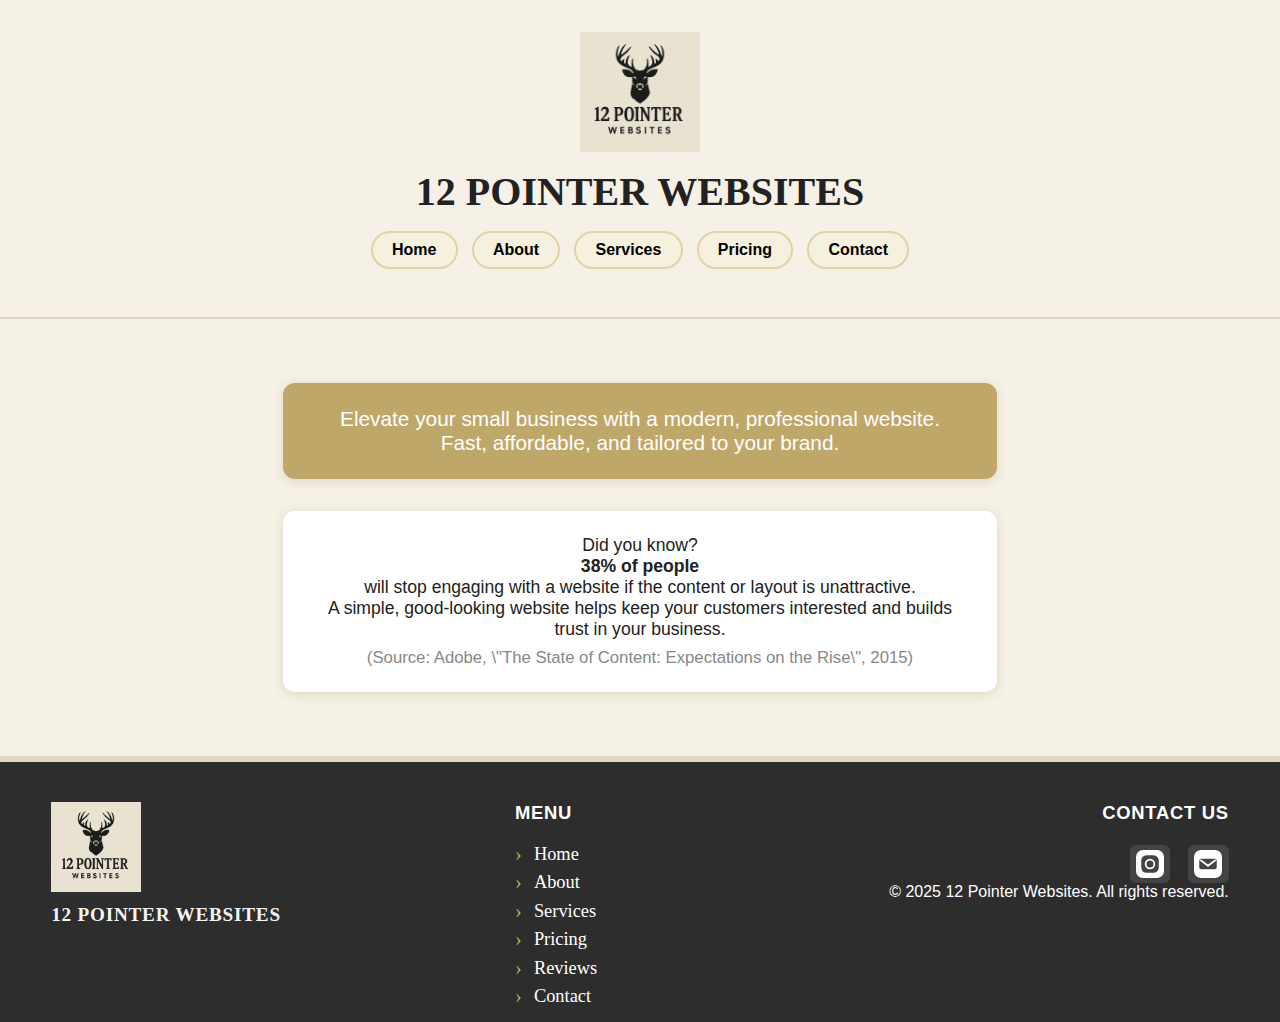
<file: index.html>
<!DOCTYPE html>
<html lang="en">
<head>
  <meta charset="UTF-8">
  <meta name="viewport" content="width=device-width, initial-scale=1.0">
  <title>12 Pointer Websites | Modern Websites for Small Businesses</title>
  <link rel="stylesheet" href="assets/style.css">
  <link rel="icon" type="image/png" href="assets/logo.png">
</head>
<body>
  <header>
    <img src="assets/logo.png" alt="12 Pointer Websites Logo" class="logo" />
    <h1>12 POINTER WEBSITES</h1>
    <nav>
      <a href="index.html">Home</a>
      <a href="about.html">About</a>
      <a href="services.html">Services</a>
      <a href="pricing.html">Pricing</a>
      <a href="contact.html">Contact</a>
    </nav>
  </header>
  <main>
    <section style="text-align:center; margin: 4rem 0;">
      <div class="cta" style="margin:2rem auto 0 auto; max-width:650px;">
        Elevate your small business with a modern, professional website.<br>
        Fast, affordable, and tailored to your brand.
      </div>
      <div class="cta" style="background:#fff; color:#222; margin:2rem auto 0 auto; font-size:1.1rem; max-width:650px;">
        Did you know? <b>38% of people</b> will stop engaging with a website if the content or layout is unattractive.<br>
        A simple, good-looking website helps keep your customers interested and builds trust in your business.
        <div style="font-size:0.95em; color:#888; margin-top:0.5em;">(Source: Adobe, \"The State of Content: Expectations on the Rise\", 2015)</div>
      </div>
    </section>
  </main>
</body>
</html>

  <footer class="site-footer-mimic">
    <div class="footer-col footer-logo-col">
      <img src="assets/logo.png" alt="12 Pointer Websites Logo" class="footer-logo-img" />
      <div class="footer-logo-title">12 POINTER WEBSITES</div>
    </div>
    <div class="footer-col footer-menu-col">
      <div class="footer-heading">MENU</div>
      <ul>
        <li><a href="index.html">Home</a></li>
        <li><a href="about.html">About</a></li>
        <li><a href="services.html">Services</a></li>
        <li><a href="pricing.html">Pricing</a></li>
        <li><a href="reviews.html">Reviews</a></li>
        <li><a href="contact.html">Contact</a></li>
      </ul>
    </div>
    <div class="footer-col footer-contact-col">
      <div class="footer-heading">CONTACT US</div>
      <div class="footer-contact-icons">
        <a href="https://www.instagram.com/12_pointer_websites/" target="_blank" rel="noopener" title="Instagram"><img src="assets/instagram.svg" alt="Instagram" /></a>
        <a href="contact.html" title="Email"><img src="assets/email.svg" alt="Email" /></a>
      </div>
      <div class="footer-copyright">
        &copy; 2025 12 Pointer Websites. All rights reserved.
      </div>
    </div>
  </footer>
  <script src="assets/main.js"></script>
</body>
</html>
</file>
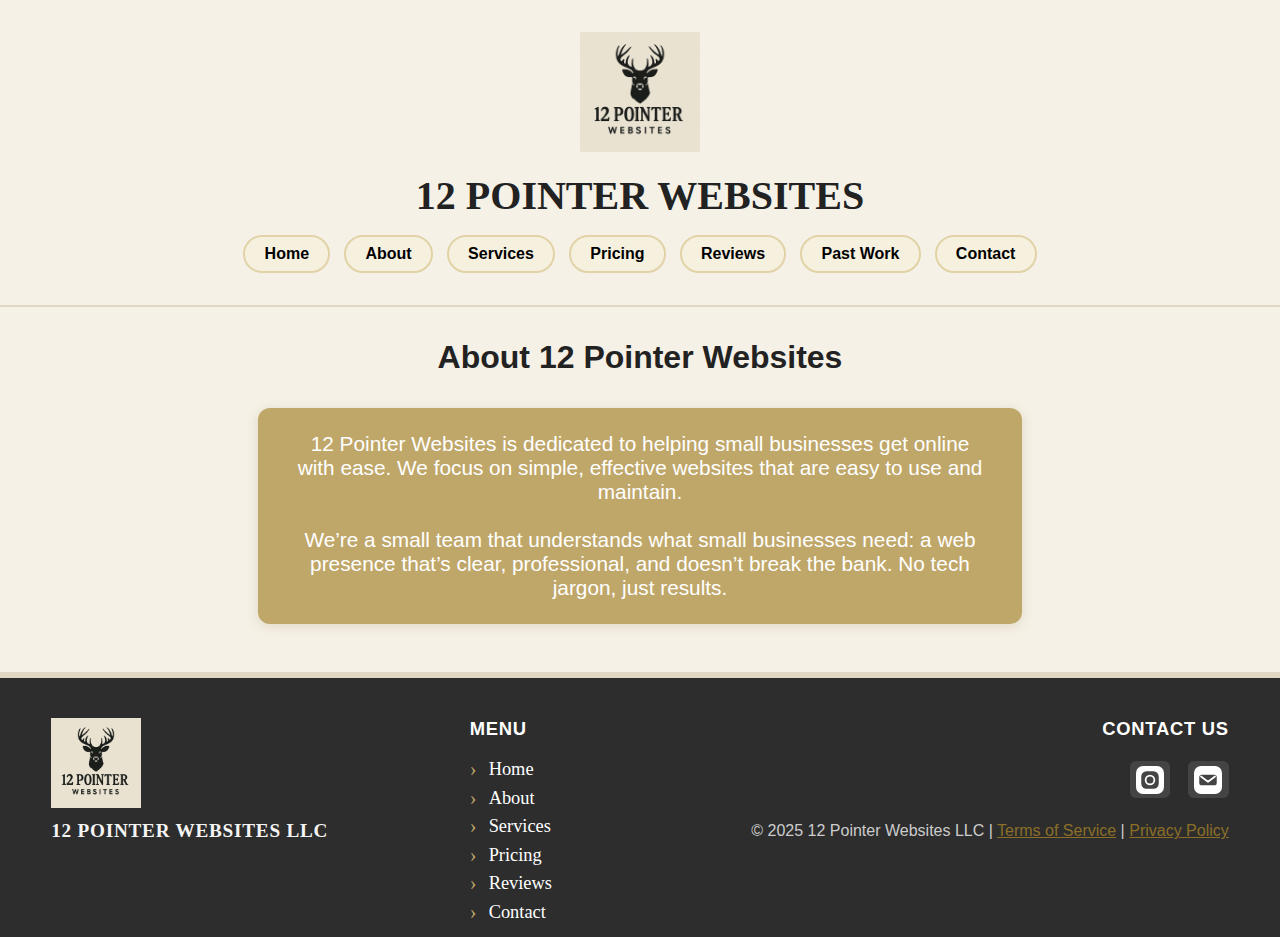
<file: about.html>
<!DOCTYPE html>
<html lang="en">
<head>
  <meta charset="UTF-8">
  <meta name="viewport" content="width=device-width, initial-scale=1.0">
  <title>About | 12 Pointer Websites</title>
  <link rel="stylesheet" href="assets/about.css">
  <link rel="icon" type="image/png" href="assets/logo.png">
</head>
<body>
  <header>
    <img src="assets/logo.png" alt="12 Pointer Websites Logo" class="logo" />
    <h1>12 POINTER WEBSITES</h1>
    <nav>
      <a href="index.html">Home</a>
      <a href="about.html">About</a>
      <a href="services.html">Services</a>
      <a href="pricing.html">Pricing</a>
      <a href="reviews.html">Reviews</a>
      <a href="past-work.html">Past Work</a>
      <a href="contact.html">Contact</a>
    </nav>
  </header>
  <main>
    <section id="about">
    <h2 class="centered-heading">About 12 Pointer Websites</h2>
      <div class="cta">
        12 Pointer Websites is dedicated to helping small businesses get online with ease. We focus on simple, effective websites that are easy to use and maintain.<br><br>
        We’re a small team that understands what small businesses need: a web presence that’s clear, professional, and doesn’t break the bank. No tech jargon, just results.
      </div>
    </section>
  </main>
  <footer class="site-footer-mimic">
    <div class="footer-col footer-logo-col">
      <img src="assets/logo.png" alt="12 Pointer Websites Logo" class="footer-logo-img" />
      <div class="footer-logo-title">12 POINTER WEBSITES LLC</div>
    </div>
    <div class="footer-col footer-menu-col">
      <div class="footer-heading">MENU</div>
      <ul>
        <li><a href="index.html">Home</a></li>
        <li><a href="about.html">About</a></li>
        <li><a href="services.html">Services</a></li>
        <li><a href="pricing.html">Pricing</a></li>
        <li><a href="reviews.html">Reviews</a></li>
        <li><a href="contact.html">Contact</a></li>
      </ul>
    </div>
    <div class="footer-col footer-contact-col">
      <div class="footer-heading">CONTACT US</div>
      <div class="footer-contact-icons">
        <a href="https://www.instagram.com/12_pointer_websites/" target="_blank" rel="noopener" title="Instagram"><img src="assets/instagram.svg" alt="Instagram" /></a>
        <a href="contact.html" title="Email"><img src="assets/email.svg" alt="Email" /></a>
      </div>
      <div class="footer-copyright">
        &copy; 2025 12 Pointer Websites LLC  |  <a href="tos.html">Terms of Service</a>  |  <a href="privacy.html">Privacy Policy</a>
      </div>
    </div>
  </footer>
  <script src="assets/main.js"></script>
</body>
</html>
</file>
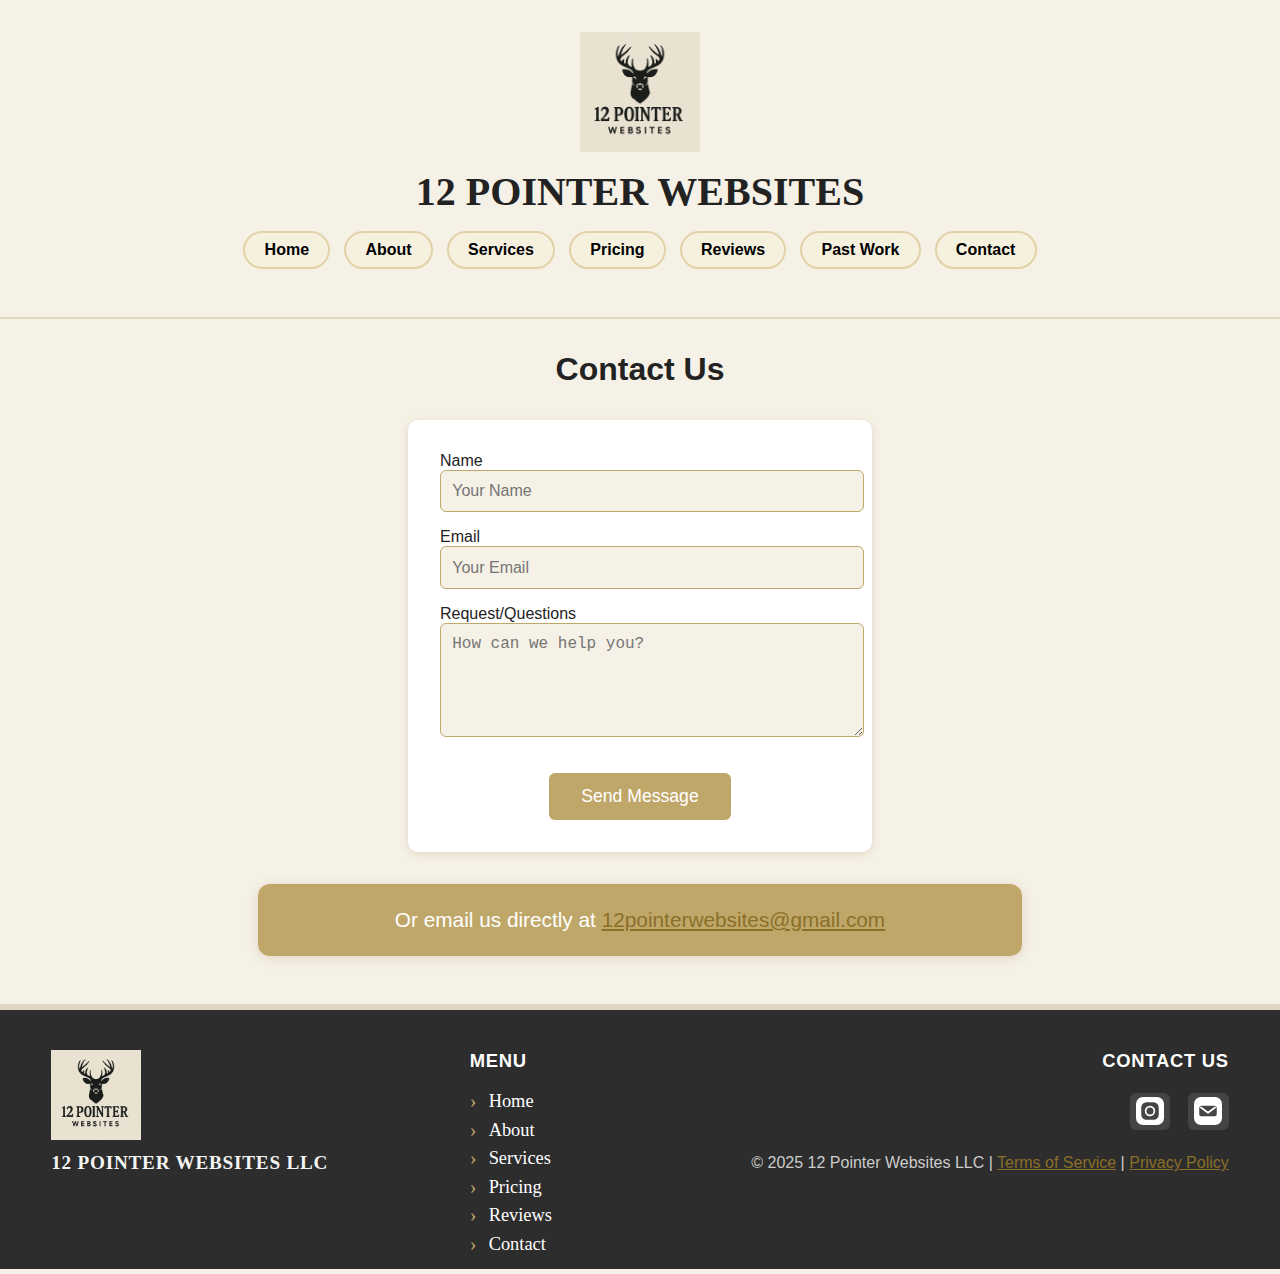
<file: contact.html>
<!DOCTYPE html>
<html lang="en">
<head>
  <meta charset="UTF-8">
  <meta name="viewport" content="width=device-width, initial-scale=1.0">
  <title>Contact | 12 Pointer Websites</title>
  <link rel="stylesheet" href="assets/contact.css">
  <link rel="icon" type="image/png" href="assets/logo.png">
</head>
<body>
  <header>
    <img src="assets/logo.png" alt="12 Pointer Websites Logo" class="logo" />
    <h1>12 POINTER WEBSITES</h1>
    <nav>
      <a href="index.html">Home</a>
      <a href="about.html">About</a>
      <a href="services.html">Services</a>
      <a href="pricing.html">Pricing</a>
      <a href="reviews.html">Reviews</a>
      <a href="past-work.html">Past Work</a>
      <a href="contact.html">Contact</a>
    </nav>
  </header>
  <main>
    <section id="contact">
    <h2 class="centered-heading">Contact Us</h2>
      <form action="https://usebasin.com/f/63dc9da08add" method="POST">
        <label for="name">Name</label>
        <input type="text" id="name" name="name" placeholder="Your Name" required />
        <label for="email">Email</label>
        <input type="email" id="email" name="email" placeholder="Your Email" required />
        <label for="message">Request/Questions</label>
        <textarea id="message" name="message" rows="5" placeholder="How can we help you?" required></textarea>
        <div style="display:flex; justify-content:center; margin-top:1rem;">
          <button type="submit">Send Message</button>
        </div>
      </form>
      <div class="cta" style="margin-top:2rem; text-align:center; white-space:nowrap;">
        <span style="white-space:nowrap;">Or email us directly at <a href="mailto:12pointerwebsites@gmail.com">12pointerwebsites@gmail.com</a></span>
      </div>
    </section>
  </main>
  <footer class="site-footer-mimic">
    <div class="footer-col footer-logo-col">
      <img src="assets/logo.png" alt="12 Pointer Websites Logo" class="footer-logo-img" />
      <div class="footer-logo-title">12 POINTER WEBSITES LLC</div>
    </div>
    <div class="footer-col footer-menu-col">
      <div class="footer-heading">MENU</div>
      <ul>
        <li><a href="index.html">Home</a></li>
        <li><a href="about.html">About</a></li>
        <li><a href="services.html">Services</a></li>
        <li><a href="pricing.html">Pricing</a></li>
        <li><a href="reviews.html">Reviews</a></li>
        <li><a href="contact.html">Contact</a></li>
      </ul>
    </div>
    <div class="footer-col footer-contact-col">
      <div class="footer-heading">CONTACT US</div>
      <div class="footer-contact-icons">
        <a href="https://www.instagram.com/12_pointer_websites/" target="_blank" rel="noopener" title="Instagram"><img src="assets/instagram.svg" alt="Instagram" /></a>
        <a href="mailto:12pointerwebsites@gmail.com" title="Email"><img src="assets/email.svg" alt="Email" /></a>
      </div>
      <div class="footer-copyright">
        &copy; 2025 12 Pointer Websites LLC  |  <a href="tos.html">Terms of Service</a>  |  <a href="privacy.html">Privacy Policy</a>
      </div>
    </div>
  </footer>
  <script src="assets/main.js"></script>
</body>
</html>
</file>
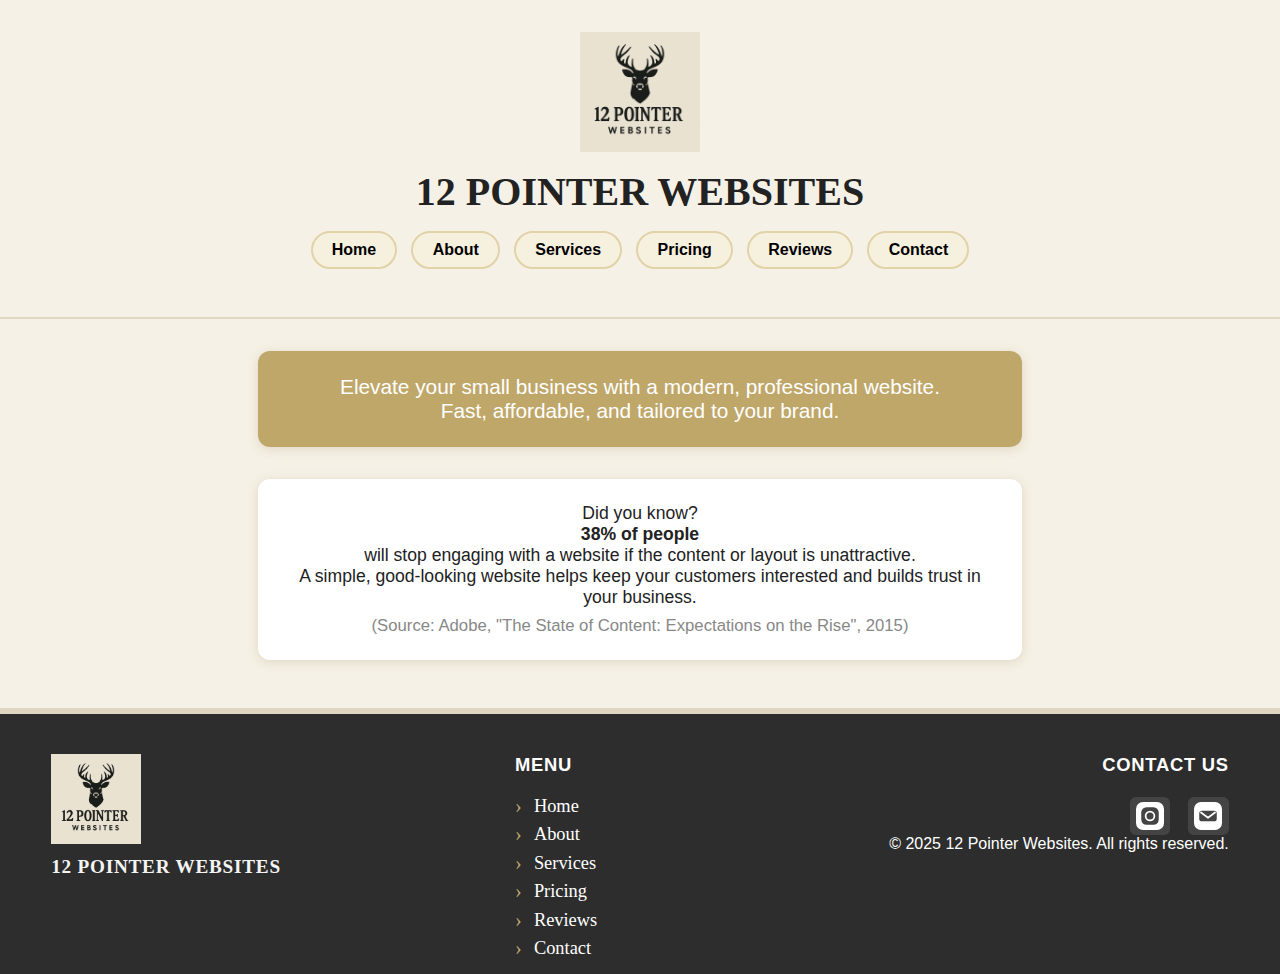
<file: home.html>
<!DOCTYPE html>
<html lang="en">
<head>
  <meta charset="UTF-8">
  <meta name="viewport" content="width=device-width, initial-scale=1.0">
  <title>Home | 12 Pointer Websites</title>
  <link rel="stylesheet" href="assets/style.css">
  <link rel="icon" type="image/png" href="assets/logo.png">
</head>
<body>
  <header>
    <img src="assets/logo.png" alt="12 Pointer Websites Logo" class="logo" />
    <h1>12 POINTER WEBSITES</h1>
    <nav>
      <a href="home.html">Home</a>
      <a href="about.html">About</a>
      <a href="services.html">Services</a>
      <a href="pricing.html">Pricing</a>
      <a href="reviews.html">Reviews</a>
      <a href="contact.html">Contact</a>
    </nav>
  </header>
  <main>
    <section id="home">
      <div class="cta">
        Elevate your small business with a modern, professional website.<br>
        Fast, affordable, and tailored to your brand.
      </div>
      <div class="cta" style="background:#fff; color:#222; margin-top:2rem; font-size:1.1rem;">
        Did you know? <b>38% of people</b> will stop engaging with a website if the content or layout is unattractive.<br>
        A simple, good-looking website helps keep your customers interested and builds trust in your business.
        <div style="font-size:0.95em; color:#888; margin-top:0.5em;">(Source: Adobe, "The State of Content: Expectations on the Rise", 2015)</div>
      </div>
    </section>
  </main>
  <footer class="site-footer-mimic">
    <div class="footer-col footer-logo-col">
      <img src="assets/logo.png" alt="12 Pointer Websites Logo" class="footer-logo-img" />
      <div class="footer-logo-title">12 POINTER WEBSITES</div>
    </div>
    <div class="footer-col footer-menu-col">
      <div class="footer-heading">MENU</div>
      <ul>
        <li><a href="home.html">Home</a></li>
        <li><a href="about.html">About</a></li>
        <li><a href="services.html">Services</a></li>
        <li><a href="pricing.html">Pricing</a></li>
        <li><a href="reviews.html">Reviews</a></li>
        <li><a href="contact.html">Contact</a></li>
      </ul>
    </div>
    <div class="footer-col footer-contact-col">
      <div class="footer-heading">CONTACT US</div>
      <div class="footer-contact-icons">
        <a href="https://www.instagram.com/12_pointer_websites/" target="_blank" rel="noopener" title="Instagram"><img src="assets/instagram.svg" alt="Instagram" /></a>
        <a href="contact.html" title="Email"><img src="assets/email.svg" alt="Email" /></a>
      </div>
      <div class="footer-copyright">
        &copy; 2025 12 Pointer Websites. All rights reserved.
      </div>
    </div>
  </footer>
  <script src="assets/main.js"></script>
</body>
</html>
</file>
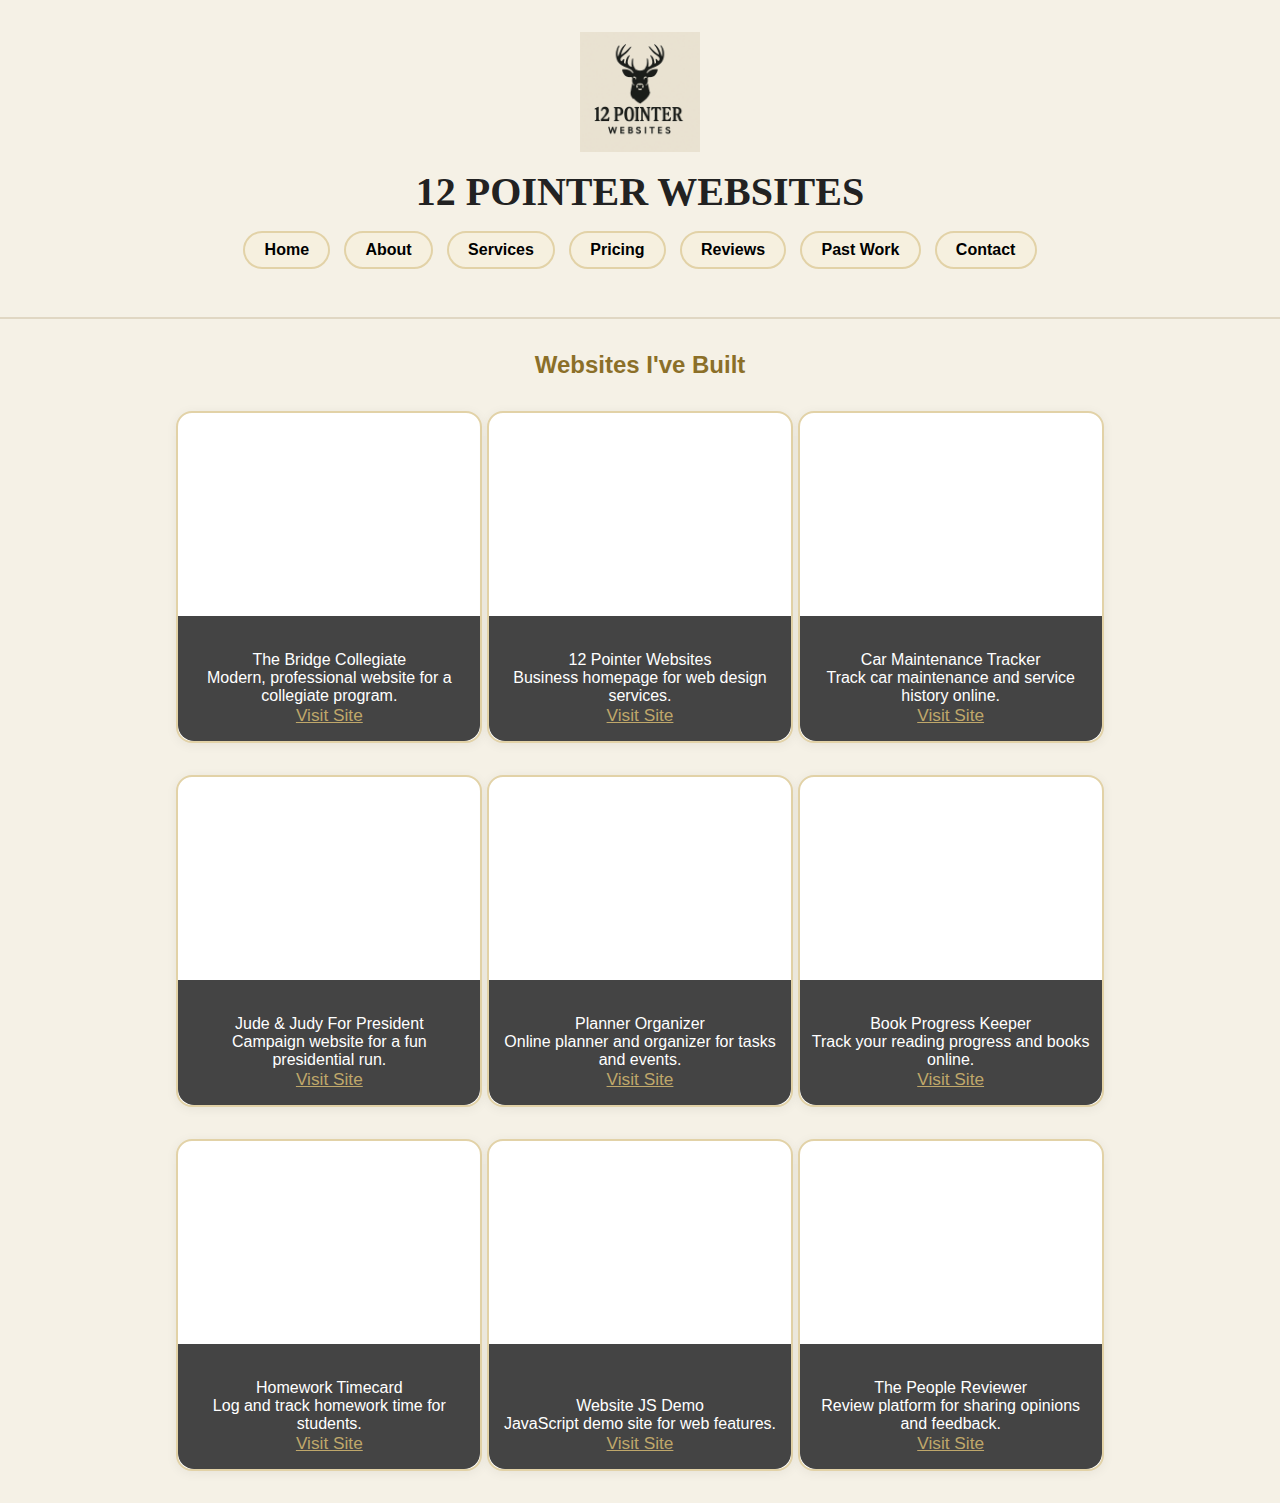
<file: past-work.html>
<!DOCTYPE html>
<html lang="en">
<head>
  <meta charset="UTF-8">
  <title>Past Work | My Portfolio</title>
  <link rel="stylesheet" href="assets/past-work.css">
</head>
<body>
  <header>
    <img src="assets/logo.png" alt="12 Pointer Websites Logo" class="logo" />
    <h1>12 POINTER WEBSITES</h1>
    <nav>
      <a href="index.html">Home</a>
      <a href="about.html">About</a>
      <a href="services.html">Services</a>
      <a href="pricing.html">Pricing</a>
      <a href="reviews.html">Reviews</a>
      <a href="past-work.html">Past Work</a>
      <a href="contact.html">Contact</a>
    </nav>
  </header>
  <main>
    <section class="portfolio-list">
      <h2>Websites I've Built</h2>
      <div class="portfolio-grid">
        <!-- Portfolio cards ordered by quality -->
        <div class="portfolio-card" style="background-image: url('https://image.thum.io/get/width/600/crop/600/https://www.thebridgecollegiate.com/'); background-size: cover; background-position: center; color: #fff; position: relative;">
          <div class="portfolio-info">
            <div class="portfolio-title">The Bridge Collegiate</div>
            <div class="portfolio-desc">Modern, professional website for a collegiate program.</div>
            <a href="https://www.thebridgecollegiate.com/" target="_blank" class="portfolio-link">Visit Site</a>
          </div>
        </div>
        <div class="portfolio-card" style="background-image: url('https://image.thum.io/get/width/600/crop/600/http://www.12pointerwebsites.com/'); background-size: cover; background-position: center; color: #fff; position: relative;">
          <div class="portfolio-info">
            <div class="portfolio-title">12 Pointer Websites</div>
            <div class="portfolio-desc">Business homepage for web design services.</div>
            <a href="http://www.12pointerwebsites.com/" target="_blank" class="portfolio-link">Visit Site</a>
          </div>
        </div>
        <div class="portfolio-card" style="background-image: url('https://image.thum.io/get/width/600/crop/600/https://c78c73.github.io/Car-Maintenance-Tracker/'); background-size: cover; background-position: center; color: #fff; position: relative;">
          <div class="portfolio-info">
            <div class="portfolio-title">Car Maintenance Tracker</div>
            <div class="portfolio-desc">Track car maintenance and service history online.</div>
            <a href="https://c78c73.github.io/Car-Maintenance-Tracker/" target="_blank" class="portfolio-link">Visit Site</a>
          </div>
        </div>
        <div class="portfolio-card" style="background-image: url('https://image.thum.io/get/width/600/crop/600/https://c78c73.github.io/Jude_Judy_For_President/'); background-size: cover; background-position: center; color: #fff; position: relative;">
          <div class="portfolio-info">
            <div class="portfolio-title">Jude & Judy For President</div>
            <div class="portfolio-desc">Campaign website for a fun presidential run.</div>
            <a href="https://c78c73.github.io/Jude_Judy_For_President/" target="_blank" class="portfolio-link">Visit Site</a>
          </div>
        </div>
        <div class="portfolio-card" style="background-image: url('https://image.thum.io/get/width/600/crop/600/https://c78c73.github.io/Planner_Organizer/'); background-size: cover; background-position: center; color: #fff; position: relative;">
          <div class="portfolio-info">
            <div class="portfolio-title">Planner Organizer</div>
            <div class="portfolio-desc">Online planner and organizer for tasks and events.</div>
            <a href="https://c78c73.github.io/Planner_Organizer/" target="_blank" class="portfolio-link">Visit Site</a>
          </div>
        </div>
        <div class="portfolio-card" style="background-image: url('https://image.thum.io/get/width/600/crop/600/https://c78c73.github.io/Book-Progress-Keeper/'); background-size: cover; background-position: center; color: #fff; position: relative;">
          <div class="portfolio-info">
            <div class="portfolio-title">Book Progress Keeper</div>
            <div class="portfolio-desc">Track your reading progress and books online.</div>
            <a href="https://c78c73.github.io/Book-Progress-Keeper/" target="_blank" class="portfolio-link">Visit Site</a>
          </div>
        </div>
        <div class="portfolio-card" style="background-image: url('https://image.thum.io/get/width/600/crop/600/https://c78c73.github.io/Homework-Timecard/'); background-size: cover; background-position: center; color: #fff; position: relative;">
          <div class="portfolio-info">
            <div class="portfolio-title">Homework Timecard</div>
            <div class="portfolio-desc">Log and track homework time for students.</div>
            <a href="https://c78c73.github.io/Homework-Timecard/" target="_blank" class="portfolio-link">Visit Site</a>
          </div>
        </div>
        <div class="portfolio-card" style="background-image: url('https://image.thum.io/get/width/600/crop/600/https://c78c73.github.io/Website-JS/'); background-size: cover; background-position: center; color: #fff; position: relative;">
          <div class="portfolio-info">
            <div class="portfolio-title">Website JS Demo</div>
            <div class="portfolio-desc">JavaScript demo site for web features.</div>
            <a href="https://c78c73.github.io/Website-JS/" target="_blank" class="portfolio-link">Visit Site</a>
          </div>
        </div>
        <div class="portfolio-card" style="background-image: url('https://image.thum.io/get/width/600/crop/600/https://c78c73.github.io/ThePeopleReviewer/'); background-size: cover; background-position: center; color: #fff; position: relative;">
          <div class="portfolio-info">
            <div class="portfolio-title">The People Reviewer</div>
            <div class="portfolio-desc">Review platform for sharing opinions and feedback.</div>
            <a href="https://c78c73.github.io/ThePeopleReviewer/" target="_blank" class="portfolio-link">Visit Site</a>
          </div>
        </div>
      </div>
    </section>
  </main>
</body>
</html>
</file>
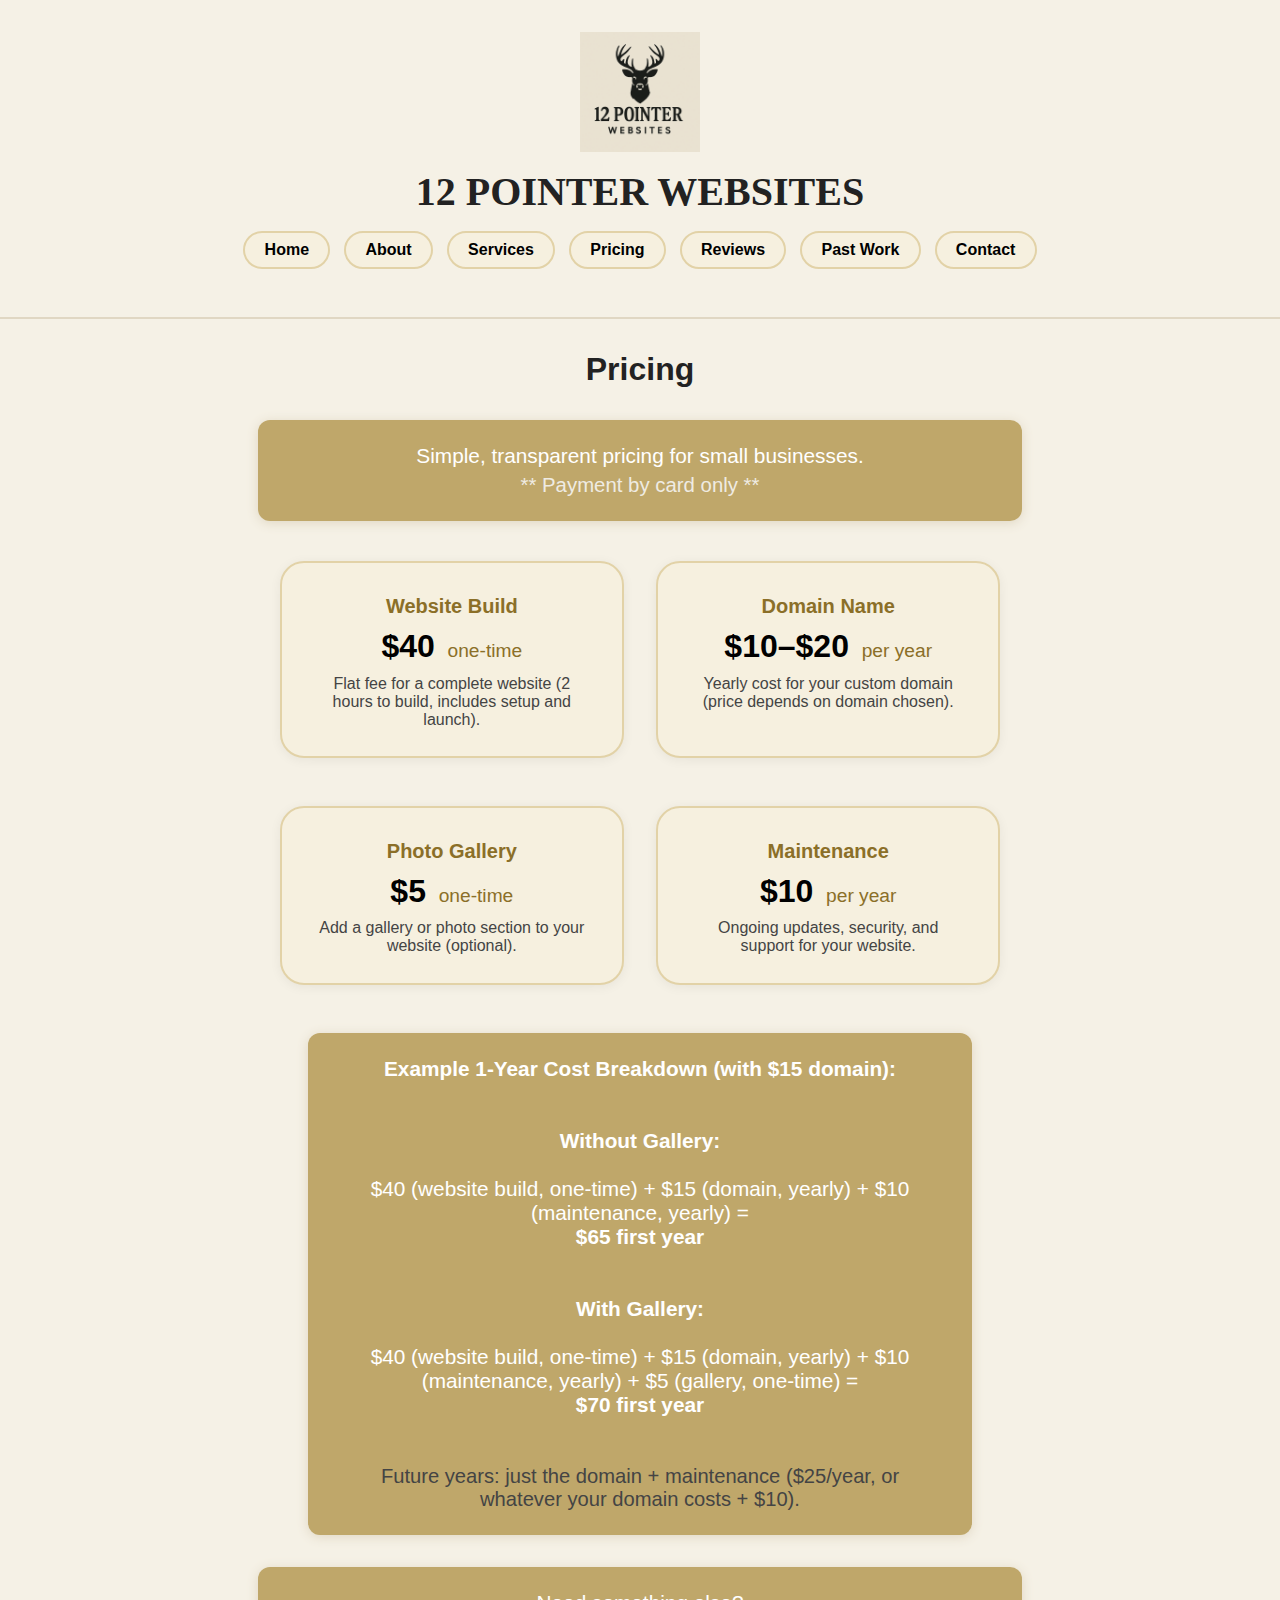
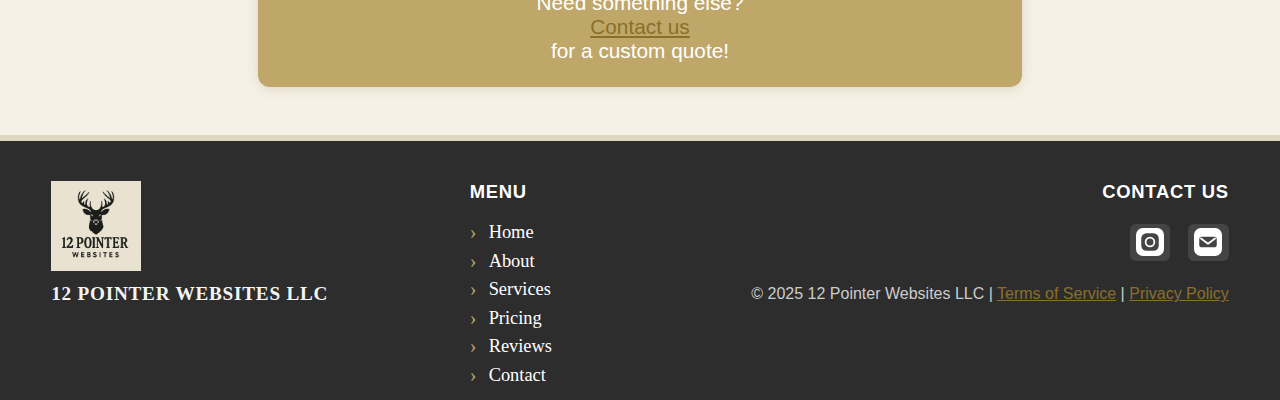
<file: pricing.html>
<!DOCTYPE html>
<html lang="en">
<head>
  <meta charset="UTF-8">
  <meta name="viewport" content="width=device-width, initial-scale=1.0">
  <title>Pricing | 12 Pointer Websites</title>
  <link rel="stylesheet" href="assets/pricing.css">
  <link rel="icon" type="image/png" href="assets/logo.png">
</head>
<body>
  <header>
    <img src="assets/logo.png" alt="12 Pointer Websites Logo" class="logo" />
    <h1>12 POINTER WEBSITES</h1>
    <nav>
      <a href="index.html">Home</a>
      <a href="about.html">About</a>
      <a href="services.html">Services</a>
      <a href="pricing.html">Pricing</a>
      <a href="reviews.html">Reviews</a>
      <a href="past-work.html">Past Work</a>
      <a href="contact.html">Contact</a>
    </nav>
  </header>
  <main>
    <section id="pricing">
    <h2 class="centered-heading">Pricing</h2>
    <div class="cta">Simple, transparent pricing for small businesses.<br><span style="display:block; font-size:0.98em; color:#f8f8f8; opacity:0.85; margin-top:0.3em;">** Payment by card only **</span></div>
    <div class="pricing-cards-container">
      <div class="pricing-card">
        <div class="pricing-title">Website Build</div>
        <div class="pricing-price">$40 <span class="pricing-onetime">one-time</span></div>
        <div class="pricing-desc">Flat fee for a complete website (2 hours to build, includes setup and launch).</div>
      </div>
      <div class="pricing-card">
        <div class="pricing-title">Domain Name</div>
        <div class="pricing-price">$10–$20 <span class="pricing-yearly">per year</span></div>
        <div class="pricing-desc">Yearly cost for your custom domain (price depends on domain chosen).</div>
      </div>
      <div class="pricing-card">
        <div class="pricing-title">Photo Gallery</div>
        <div class="pricing-price">$5 <span class="pricing-onetime">one-time</span></div>
        <div class="pricing-desc">Add a gallery or photo section to your website (optional).</div>
      </div>
      <div class="pricing-card">
        <div class="pricing-title">Maintenance</div>
        <div class="pricing-price">$10 <span class="pricing-yearly">per year</span></div>
        <div class="pricing-desc">Ongoing updates, security, and support for your website.</div>
      </div>
    </div>
    <div class="cta" style="margin-top:2rem; max-width:600px; margin-left:auto; margin-right:auto;">
      <strong>Example 1-Year Cost Breakdown (with $15 domain):</strong><br><br>
      <b>Without Gallery:</b><br>
      $40 (website build, one-time) + $15 (domain, yearly) + $10 (maintenance, yearly) = <b>$65 first year</b><br><br>
      <b>With Gallery:</b><br>
      $40 (website build, one-time) + $15 (domain, yearly) + $10 (maintenance, yearly) + $5 (gallery, one-time) = <b>$70 first year</b><br><br>
      <span style="font-size:0.97em; color:#444;">Future years: just the domain + maintenance ($25/year, or whatever your domain costs + $10).</span>
    </div>
    <div class="cta" style="margin-top:2rem;">
      Need something else? <a href="contact.html">Contact us</a> for a custom quote!
    </div>
    </section>
  </main>
  <footer class="site-footer-mimic">
    <div class="footer-col footer-logo-col">
      <img src="assets/logo.png" alt="12 Pointer Websites Logo" class="footer-logo-img" />
      <div class="footer-logo-title">12 POINTER WEBSITES LLC</div>
    </div>
    <div class="footer-col footer-menu-col">
      <div class="footer-heading">MENU</div>
      <ul>
        <li><a href="index.html">Home</a></li>
        <li><a href="about.html">About</a></li>
        <li><a href="services.html">Services</a></li>
        <li><a href="pricing.html">Pricing</a></li>
        <li><a href="reviews.html">Reviews</a></li>
        <li><a href="contact.html">Contact</a></li>
      </ul>
    </div>
    <div class="footer-col footer-contact-col">
      <div class="footer-heading">CONTACT US</div>
      <div class="footer-contact-icons">
        <a href="https://www.instagram.com/12_pointer_websites/" target="_blank" rel="noopener" title="Instagram"><img src="assets/instagram.svg" alt="Instagram" /></a>
        <a href="contact.html" title="Email"><img src="assets/email.svg" alt="Email" /></a>
      </div>
      <div class="footer-copyright">
        &copy; 2025 12 Pointer Websites LLC  |  <a href="tos.html">Terms of Service</a>  |  <a href="privacy.html">Privacy Policy</a>
      </div>
    </div>
  </footer>
  <script src="assets/main.js"></script>
</body>
</html>
</file>
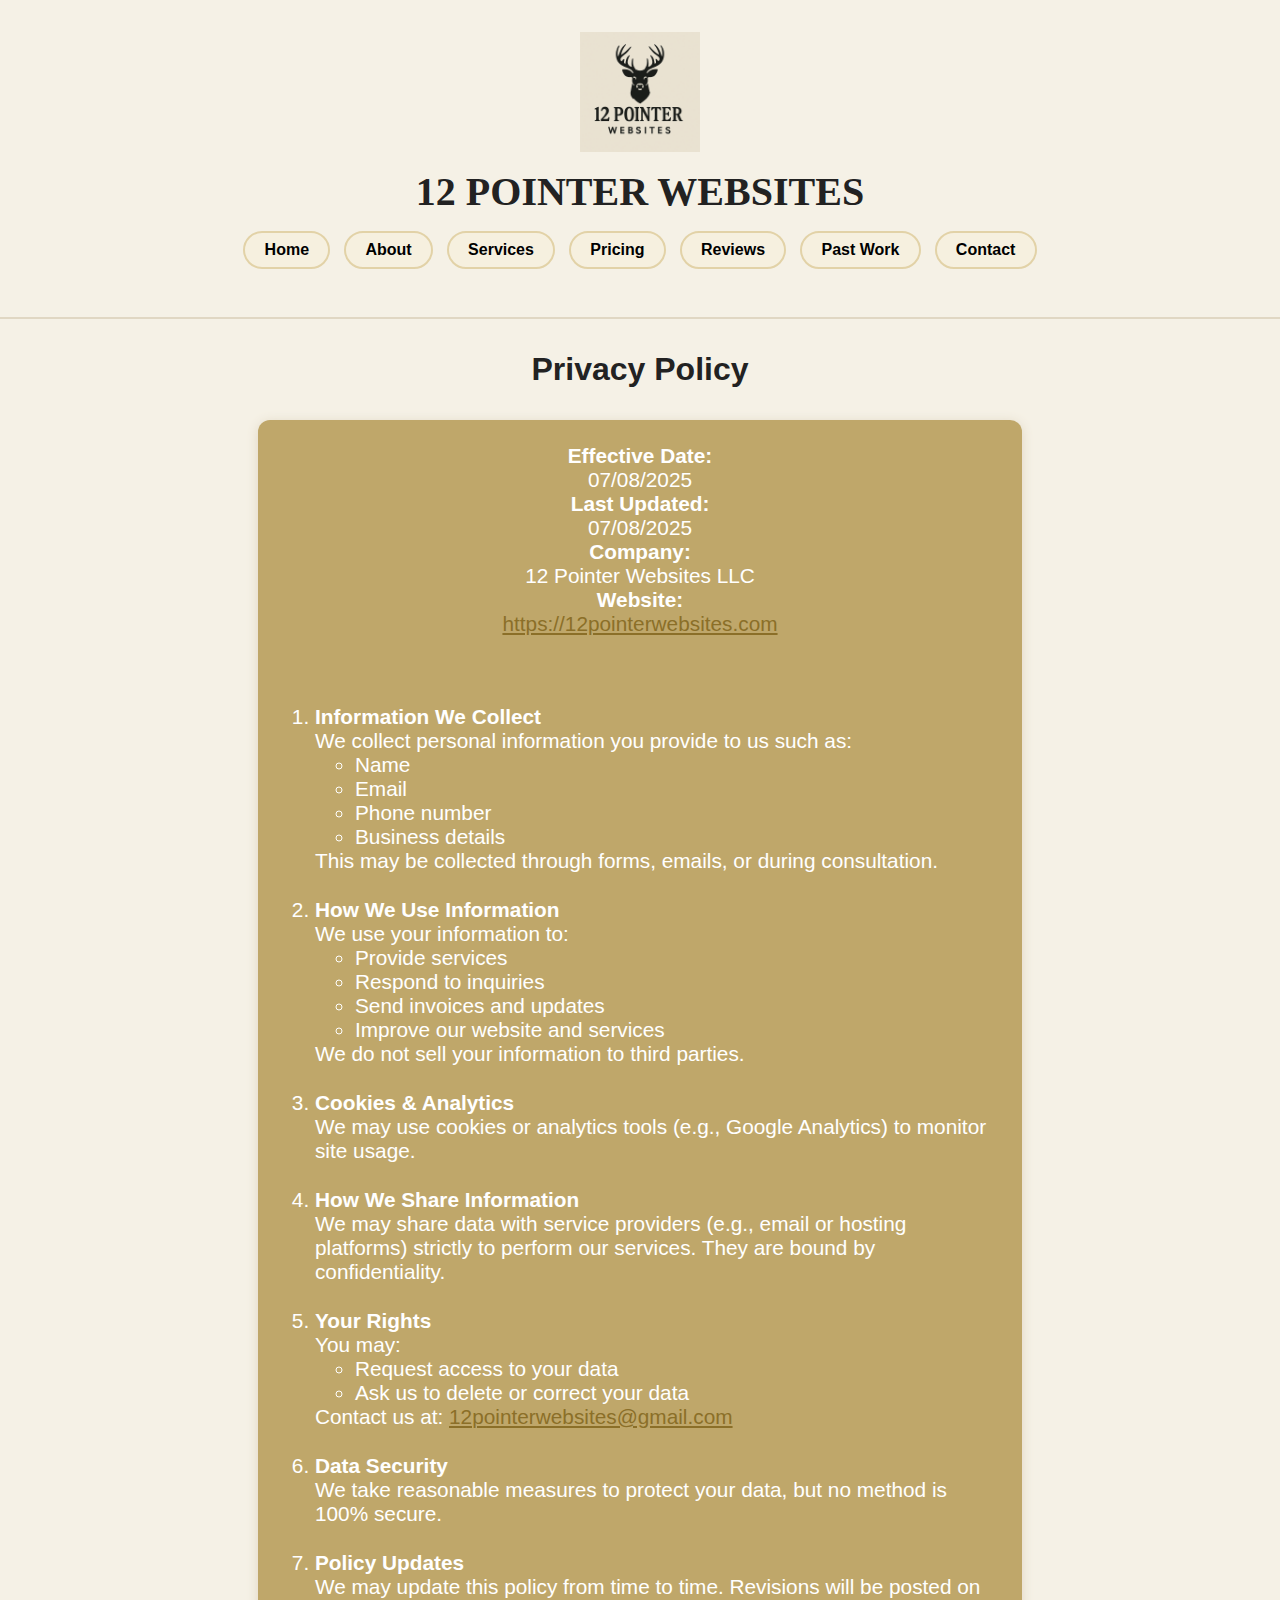
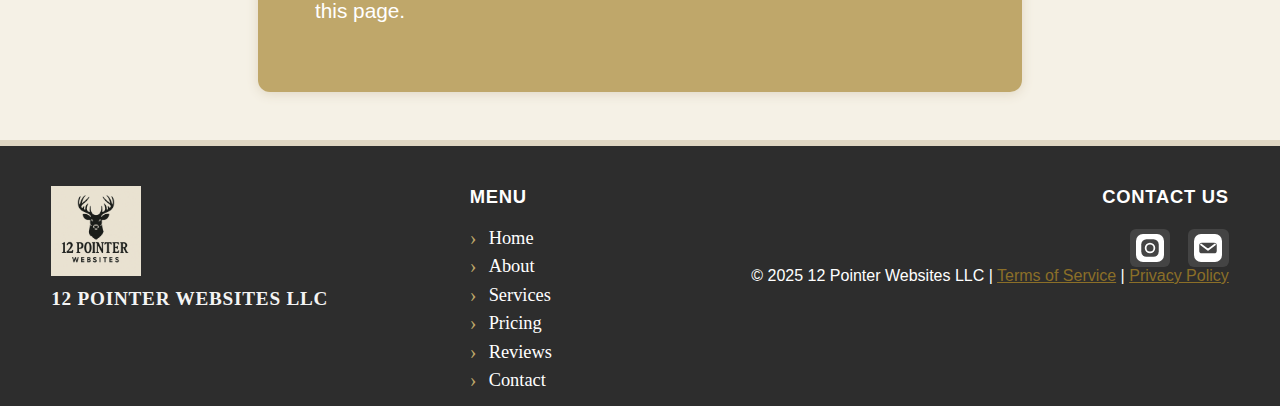
<file: privacy.html>
<!DOCTYPE html>
<html lang="en">
<head>
  <meta charset="UTF-8">
  <meta name="viewport" content="width=device-width, initial-scale=1.0">
  <title>Privacy Policy | 12 Pointer Websites</title>
  <link rel="stylesheet" href="assets/privacy.css">
  <link rel="icon" type="image/png" href="assets/logo.png">
</head>
<body>
  <header>
    <img src="assets/logo.png" alt="12 Pointer Websites Logo" class="logo" />
    <h1>12 POINTER WEBSITES</h1>
    <nav>
      <a href="index.html">Home</a>
      <a href="about.html">About</a>
      <a href="services.html">Services</a>
      <a href="pricing.html">Pricing</a>
      <a href="reviews.html">Reviews</a>
      <a href="past-work.html">Past Work</a>
      <a href="contact.html">Contact</a>
    </nav>
  </header>
  <main>
    <section id="privacy">
      <h2 class="centered-heading">Privacy Policy</h2>
      <div class="cta" style="max-width:700px; margin:2rem auto; text-align:left;">
        <b>Effective Date:</b> 07/08/2025<br>
        <b>Last Updated:</b> 07/08/2025<br>
        <b>Company:</b> 12 Pointer Websites LLC<br>
        <b>Website:</b> <a href="https://12pointerwebsites.com" target="_blank">https://12pointerwebsites.com</a><br><br>
        <ol style="padding-left:1.2em;">
          <li><b>Information We Collect</b><br>
            We collect personal information you provide to us such as:
            <ul>
              <li>Name</li>
              <li>Email</li>
              <li>Phone number</li>
              <li>Business details</li>
            </ul>
            This may be collected through forms, emails, or during consultation.
          </li>
          <li><b>How We Use Information</b><br>
            We use your information to:
            <ul>
              <li>Provide services</li>
              <li>Respond to inquiries</li>
              <li>Send invoices and updates</li>
              <li>Improve our website and services</li>
            </ul>
            We do not sell your information to third parties.
          </li>
          <li><b>Cookies & Analytics</b><br>
            We may use cookies or analytics tools (e.g., Google Analytics) to monitor site usage.
          </li>
          <li><b>How We Share Information</b><br>
            We may share data with service providers (e.g., email or hosting platforms) strictly to perform our services. They are bound by confidentiality.
          </li>
          <li><b>Your Rights</b><br>
            You may:
            <ul>
              <li>Request access to your data</li>
              <li>Ask us to delete or correct your data</li>
            </ul>
            Contact us at: <a href="mailto:12pointerwebsites@gmail.com">12pointerwebsites@gmail.com</a>
          </li>
          <li><b>Data Security</b><br>
            We take reasonable measures to protect your data, but no method is 100% secure.
          </li>
          <li><b>Policy Updates</b><br>
            We may update this policy from time to time. Revisions will be posted on this page.
          </li>
        </ol>
      </div>
    </section>
  </main>
  <footer class="site-footer-mimic">
    <div class="footer-col footer-logo-col">
      <img src="assets/logo.png" alt="12 Pointer Websites Logo" class="footer-logo-img" />
      <div class="footer-logo-title">12 POINTER WEBSITES LLC</div>
    </div>
    <div class="footer-col footer-menu-col">
      <div class="footer-heading">MENU</div>
      <ul>
        <li><a href="index.html">Home</a></li>
        <li><a href="about.html">About</a></li>
        <li><a href="services.html">Services</a></li>
        <li><a href="pricing.html">Pricing</a></li>
        <li><a href="reviews.html">Reviews</a></li>
        <li><a href="contact.html">Contact</a></li>
      </ul>
    </div>
    <div class="footer-col footer-contact-col">
      <div class="footer-heading">CONTACT US</div>
      <div class="footer-contact-icons">
        <a href="https://www.instagram.com/12_pointer_websites/" target="_blank" rel="noopener" title="Instagram"><img src="assets/instagram.svg" alt="Instagram" /></a>
        <a href="contact.html" title="Email"><img src="assets/email.svg" alt="Email" /></a>
      </div>
      <div class="footer-copyright">
        &copy; 2025 12 Pointer Websites LLC  |  <a href="tos.html">Terms of Service</a>  |  <a href="privacy.html">Privacy Policy</a>
      </div>
    </div>
  </footer>
  <script src="assets/main.js"></script>
</body>
</html>
</file>
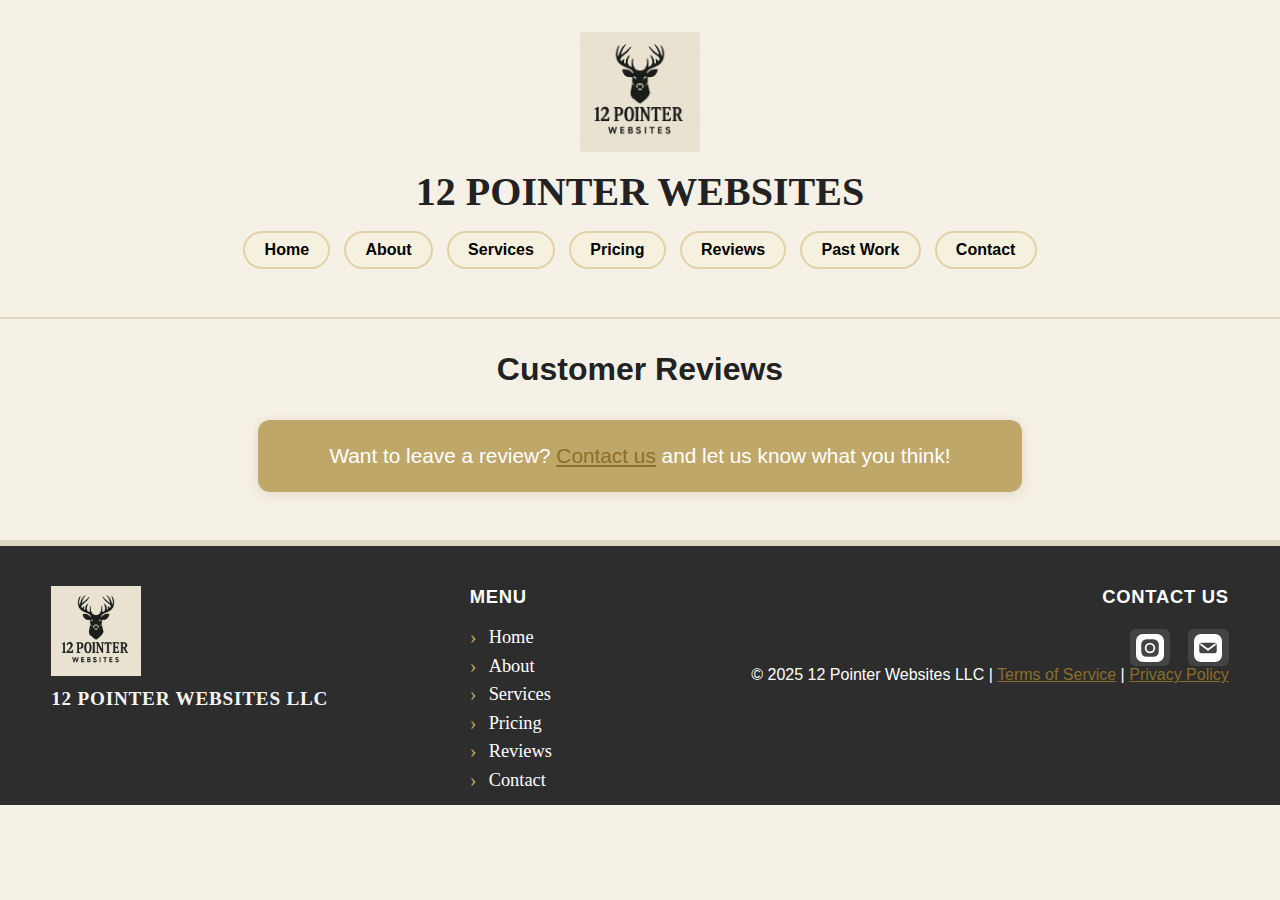
<file: reviews.html>
<!DOCTYPE html>
<html lang="en">
<head>
  <meta charset="UTF-8">
  <meta name="viewport" content="width=device-width, initial-scale=1.0">
  <title>Reviews | 12 Pointer Websites</title>
  <link rel="stylesheet" href="assets/reviews.css">
  <link rel="icon" type="image/png" href="assets/logo.png">
  <style>
    a {
      color: #8B6F28;
      text-decoration: underline;
      transition: color 0.2s;
    }
    a:hover, a:focus {
      color: #000;
    }
  </style>
</head>
<body>
  <header>
    <img src="assets/logo.png" alt="12 Pointer Websites Logo" class="logo" />
    <h1>12 POINTER WEBSITES</h1>
    <nav>
      <a href="index.html">Home</a>
      <a href="about.html">About</a>
      <a href="services.html">Services</a>
      <a href="pricing.html">Pricing</a>
      <a href="reviews.html">Reviews</a>
      <a href="past-work.html">Past Work</a>
      <a href="contact.html">Contact</a>
    </nav>
  </header>
  <main>
    <section id="reviews">
    <h2 class="centered-heading">Customer Reviews</h2>
    <!-- Elfsight Google Reviews | reviews page -->
    <script src="https://static.elfsight.com/platform/platform.js" async></script>
    <div class="elfsight-app-a92e08f4-1236-4899-a5e4-a2b5e5d6f849" data-elfsight-app-lazy></div>
      <div class="cta" style="margin-top:2rem;">
        <span style="white-space:nowrap;">Want to leave a review? <a href="contact.html">Contact us</a> and let us know what you think!</span>
      </div>
        
    </section>
  </main>
  <footer class="site-footer-mimic">
    <div class="footer-col footer-logo-col">
      <img src="assets/logo.png" alt="12 Pointer Websites Logo" class="footer-logo-img" />
      <div class="footer-logo-title">12 POINTER WEBSITES LLC</div>
    </div>
    <div class="footer-col footer-menu-col">
      <div class="footer-heading">MENU</div>
      <ul>
        <li><a href="index.html">Home</a></li>
        <li><a href="about.html">About</a></li>
        <li><a href="services.html">Services</a></li>
        <li><a href="pricing.html">Pricing</a></li>
        <li><a href="reviews.html">Reviews</a></li>
        <li><a href="contact.html">Contact</a></li>
      </ul>
    </div>
    <div class="footer-col footer-contact-col">
      <div class="footer-heading">CONTACT US</div>
      <div class="footer-contact-icons">
        <a href="https://www.instagram.com/12_pointer_websites/" target="_blank" rel="noopener" title="Instagram"><img src="assets/instagram.svg" alt="Instagram" /></a>
        <a href="mailto:12pointerwebsites@gmail.com" title="Email"><img src="assets/email.svg" alt="Email" /></a>
      </div>
      <div class="footer-copyright">
        &copy; 2025 12 Pointer Websites LLC  |  <a href="tos.html">Terms of Service</a>  |  <a href="privacy.html">Privacy Policy</a>
      </div>
    </div>
  </footer>
  <script src="assets/main.js"></script>
</body>
</html>
</file>
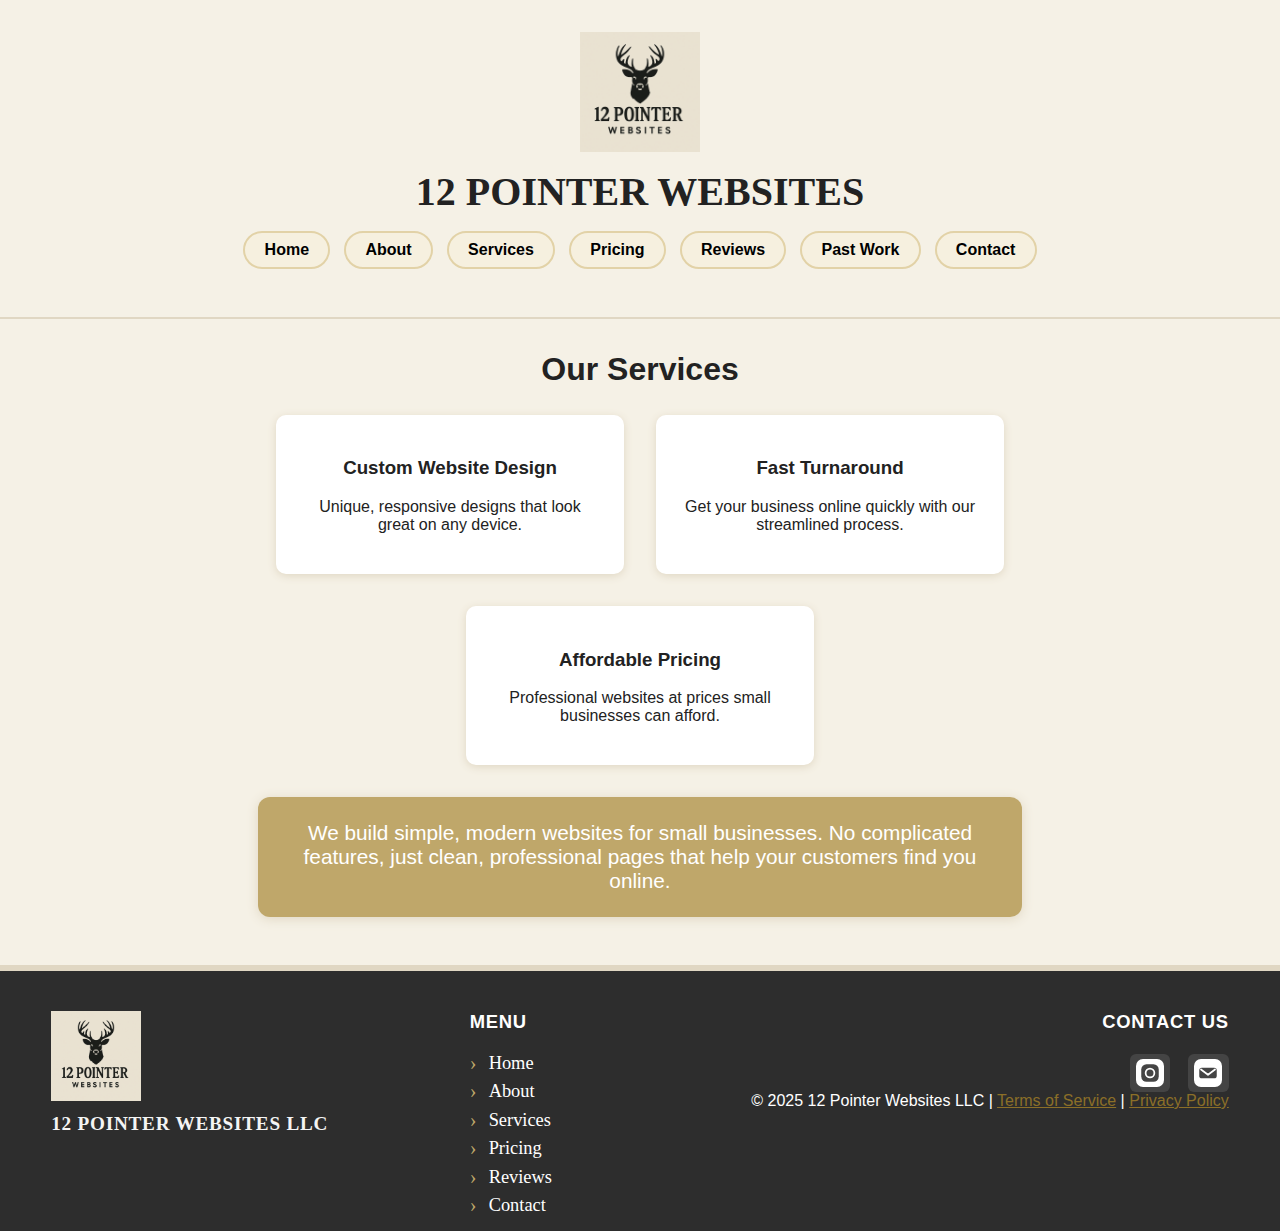
<file: services.html>
<!DOCTYPE html>
<html lang="en">
<head>
  <meta charset="UTF-8">
  <meta name="viewport" content="width=device-width, initial-scale=1.0">
  <title>Services | 12 Pointer Websites</title>
  <link rel="stylesheet" href="assets/services.css">
  <link rel="icon" type="image/png" href="assets/logo.png">
</head>
<body>
  <header>
    <img src="assets/logo.png" alt="12 Pointer Websites Logo" class="logo" />
    <h1>12 POINTER WEBSITES</h1>
    <nav>
      <a href="index.html">Home</a>
      <a href="about.html">About</a>
      <a href="services.html">Services</a>
      <a href="pricing.html">Pricing</a>
      <a href="reviews.html">Reviews</a>
      <a href="past-work.html">Past Work</a>
      <a href="contact.html">Contact</a>
    </nav>
  </header>
  <main>
    <section id="services">
      <h2 class="centered-heading">Our Services</h2>
      <div class="features">
        <div class="feature">
          <h3>Custom Website Design</h3>
          <p>Unique, responsive designs that look great on any device.</p>
        </div>
        <div class="feature">
          <h3>Fast Turnaround</h3>
          <p>Get your business online quickly with our streamlined process.</p>
        </div>
        <div class="feature">
          <h3>Affordable Pricing</h3>
          <p>Professional websites at prices small businesses can afford.</p>
        </div>
      </div>
      <div class="cta">
        We build simple, modern websites for small businesses. No complicated features, just clean, professional pages that help your customers find you online.
      </div>
    </section>
  </main>
  <footer class="site-footer-mimic">
    <div class="footer-col footer-logo-col">
      <img src="assets/logo.png" alt="12 Pointer Websites Logo" class="footer-logo-img" />
      <div class="footer-logo-title">12 POINTER WEBSITES LLC</div>
    </div>
    <div class="footer-col footer-menu-col">
      <div class="footer-heading">MENU</div>
      <ul>
        <li><a href="index.html">Home</a></li>
        <li><a href="about.html">About</a></li>
        <li><a href="services.html">Services</a></li>
        <li><a href="pricing.html">Pricing</a></li>
        <li><a href="reviews.html">Reviews</a></li>
        <li><a href="contact.html">Contact</a></li>
      </ul>
    </div>
    <div class="footer-col footer-contact-col">
      <div class="footer-heading">CONTACT US</div>
      <div class="footer-contact-icons">
        <a href="https://www.instagram.com/12_pointer_websites/" target="_blank" rel="noopener" title="Instagram"><img src="assets/instagram.svg" alt="Instagram" /></a>
        <a href="contact.html" title="Email"><img src="assets/email.svg" alt="Email" /></a>
      </div>
      <div class="footer-copyright">
        &copy; 2025 12 Pointer Websites LLC  |  <a href="tos.html">Terms of Service</a>  |  <a href="privacy.html">Privacy Policy</a>
      </div>
    </div>
  </footer>
  <script src="assets/main.js"></script>
</body>
</html>
</file>
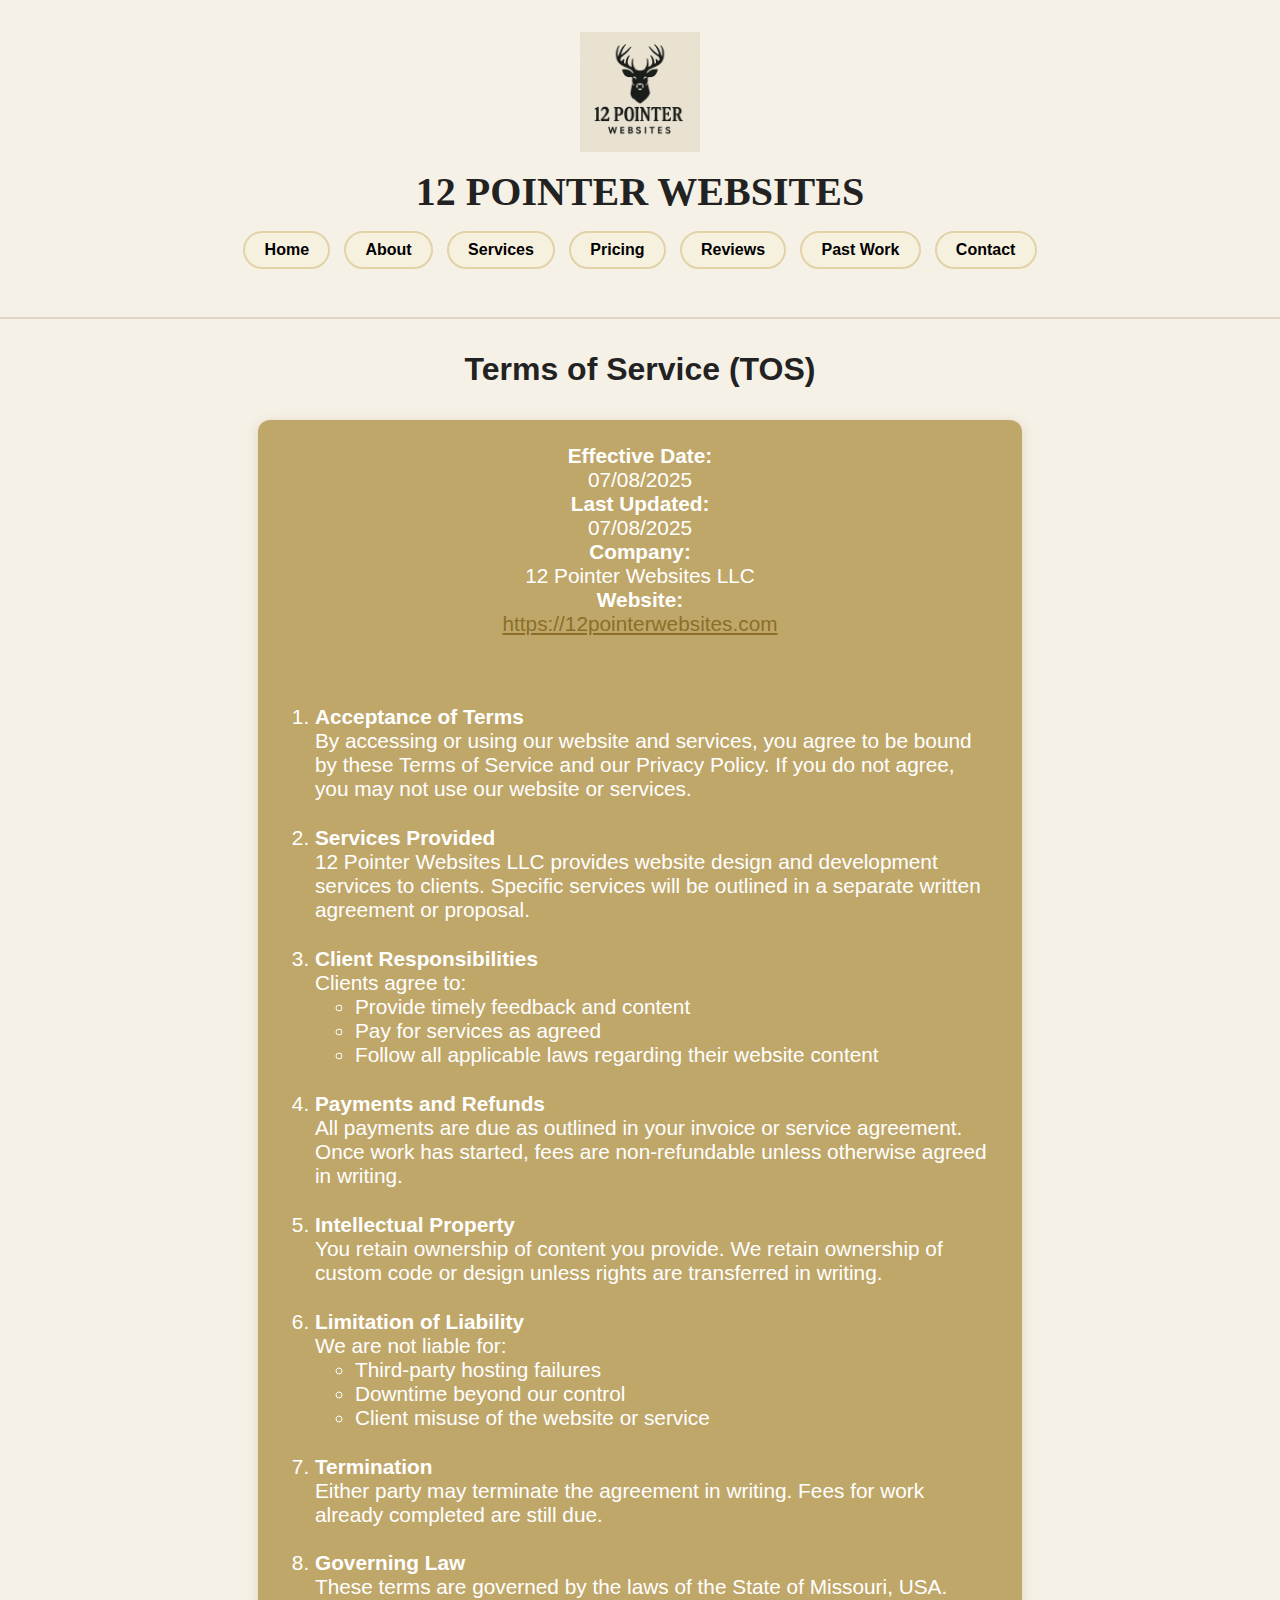
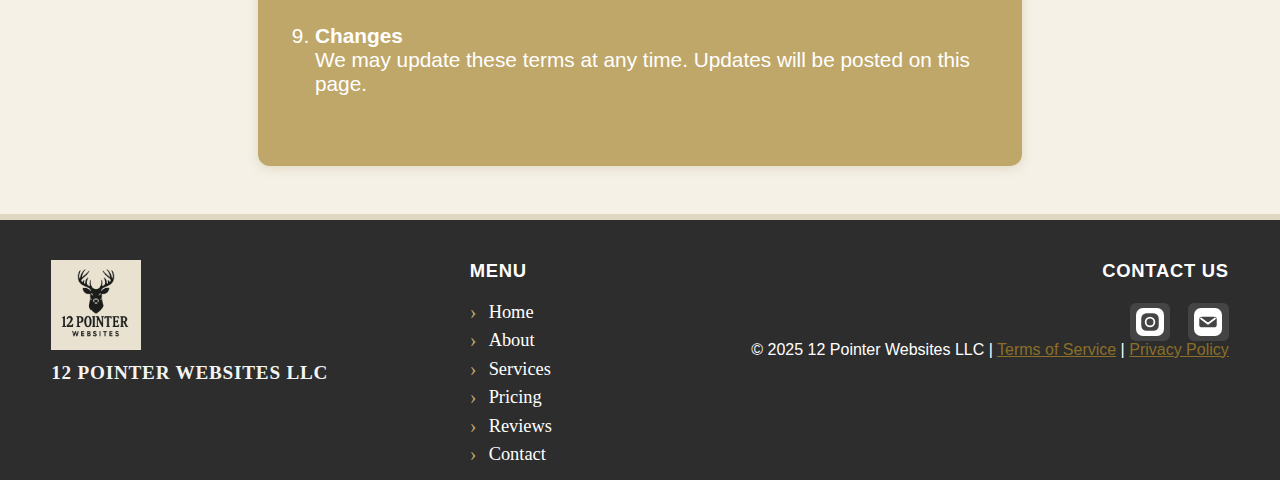
<file: tos.html>
<!DOCTYPE html>
<html lang="en">
<head>
  <meta charset="UTF-8">
  <meta name="viewport" content="width=device-width, initial-scale=1.0">
  <title>Terms of Service | 12 Pointer Websites</title>
  <link rel="stylesheet" href="assets/tos.css">
  <link rel="icon" type="image/png" href="assets/logo.png">
</head>
<body>
  <header>
    <img src="assets/logo.png" alt="12 Pointer Websites Logo" class="logo" />
    <h1>12 POINTER WEBSITES</h1>
    <nav>
      <a href="index.html">Home</a>
      <a href="about.html">About</a>
      <a href="services.html">Services</a>
      <a href="pricing.html">Pricing</a>
      <a href="reviews.html">Reviews</a>
      <a href="past-work.html">Past Work</a>
      <a href="contact.html">Contact</a>
    </nav>
  </header>
  <main>
    <section id="tos">
      <h2 class="centered-heading">Terms of Service (TOS)</h2>
      <div class="cta" style="max-width:700px; margin:2rem auto; text-align:left;">
        <b>Effective Date:</b> 07/08/2025<br>
        <b>Last Updated:</b> 07/08/2025<br>
        <b>Company:</b> 12 Pointer Websites LLC<br>
        <b>Website:</b> <a href="https://12pointerwebsites.com" target="_blank">https://12pointerwebsites.com</a><br><br>
        <ol style="padding-left:1.2em;">
          <li><b>Acceptance of Terms</b><br>
            By accessing or using our website and services, you agree to be bound by these Terms of Service and our Privacy Policy. If you do not agree, you may not use our website or services.
          </li>
          <li><b>Services Provided</b><br>
            12 Pointer Websites LLC provides website design and development services to clients. Specific services will be outlined in a separate written agreement or proposal.
          </li>
          <li><b>Client Responsibilities</b><br>
            Clients agree to:
            <ul>
              <li>Provide timely feedback and content</li>
              <li>Pay for services as agreed</li>
              <li>Follow all applicable laws regarding their website content</li>
            </ul>
          </li>
          <li><b>Payments and Refunds</b><br>
            All payments are due as outlined in your invoice or service agreement. Once work has started, fees are non-refundable unless otherwise agreed in writing.
          </li>
          <li><b>Intellectual Property</b><br>
            You retain ownership of content you provide. We retain ownership of custom code or design unless rights are transferred in writing.
          </li>
          <li><b>Limitation of Liability</b><br>
            We are not liable for:
            <ul>
              <li>Third-party hosting failures</li>
              <li>Downtime beyond our control</li>
              <li>Client misuse of the website or service</li>
            </ul>
          </li>
          <li><b>Termination</b><br>
            Either party may terminate the agreement in writing. Fees for work already completed are still due.
          </li>
          <li><b>Governing Law</b><br>
            These terms are governed by the laws of the State of Missouri, USA.
          </li>
          <li><b>Changes</b><br>
            We may update these terms at any time. Updates will be posted on this page.
          </li>
        </ol>
      </div>
    </section>
  </main>
  <footer class="site-footer-mimic">
    <div class="footer-col footer-logo-col">
      <img src="assets/logo.png" alt="12 Pointer Websites Logo" class="footer-logo-img" />
      <div class="footer-logo-title">12 POINTER WEBSITES LLC</div>
    </div>
    <div class="footer-col footer-menu-col">
      <div class="footer-heading">MENU</div>
      <ul>
        <li><a href="index.html">Home</a></li>
        <li><a href="about.html">About</a></li>
        <li><a href="services.html">Services</a></li>
        <li><a href="pricing.html">Pricing</a></li>
        <li><a href="reviews.html">Reviews</a></li>
        <li><a href="contact.html">Contact</a></li>
      </ul>
    </div>
    <div class="footer-col footer-contact-col">
      <div class="footer-heading">CONTACT US</div>
      <div class="footer-contact-icons">
        <a href="https://www.instagram.com/12_pointer_websites/" target="_blank" rel="noopener" title="Instagram"><img src="assets/instagram.svg" alt="Instagram" /></a>
        <a href="mailto:12pointerwebsites@gmail.com" title="Email"><img src="assets/email.svg" alt="Email" /></a>
      </div>
      <div class="footer-copyright">
        &copy; 2025 12 Pointer Websites LLC  |  <a href="tos.html">Terms of Service</a>  |  <a href="privacy.html">Privacy Policy</a>
      </div>
    </div>
  </footer>
  <script src="assets/main.js"></script>
</body>
</html>
</file>
<file: assets/style.css>
/* Page fade-out animation for navigation */
body.page-fade-out {
  opacity: 0;
  transition: opacity 0.35s cubic-bezier(.4,0,.2,1);
}
body {
  transition: opacity 0.35s cubic-bezier(.4,0,.2,1);
}

/* Rounded button style for nav links */
nav a {
  display: inline-block;
  background: #f6f0df;
  color: #000;
  padding: 0.5em 1.2em;
  margin: 0 0.3em;
  border-radius: 2em;
  text-decoration: none;
  font-weight: 600;
  border: 2px solid #e2d2a7;
  box-shadow: none;
  transition: background 0.2s, color 0.2s, border 0.2s;
}
nav a:hover, nav a:focus {
  background: #c6b175;
  color: #fff;
  border: 2px solid #c6b175;
}

/* Make all links brown and black on hover */
a, a:visited {
  color: #8B6F28;
  text-decoration: underline;
  transition: color 0.2s;
}
a:hover, a:focus {
  color: #000;
}

/* Footer mimic styles */
.site-footer-mimic {
  width: 100%;
  background: #2d2d2d;
  color: #fff;
  display: flex;
  justify-content: space-between;
  align-items: flex-start;
  padding: 2.5rem 4vw 0.5rem 4vw;
  position: relative;
  box-sizing: border-box;
  border-top: 6px solid #e0d7c3;
  font-family: 'Segoe UI', Arial, sans-serif;
  margin-top: 3rem;
  gap: 2vw;
  min-height: 0;
}
.footer-col {
  display: flex;
  flex-direction: column;
  min-width: 140px;
}
.footer-logo-col {
  align-items: flex-start;
  min-width: 180px;
}
.footer-logo-img {
  width: 90px;
  margin-bottom: 0.5em;
}
.footer-logo-title {
  font-family: 'Georgia', serif;
  font-size: 1.2em;
  font-weight: bold;
  letter-spacing: 0.04em;
  color: #fff;
  opacity: 0.95;
  margin-top: 0.2em;
}
.footer-heading {
  font-weight: bold;
  font-size: 1.15em;
  letter-spacing: 0.04em;
  margin-bottom: 0.7em;
  color: #fff;
}
.footer-col ul {
  list-style: none;
  padding: 0;
  margin: 0;
}
.footer-col ul li {
  margin: 0.3em 0;
  font-size: 1.15em;
  font-family: 'Georgia', serif;
  font-weight: 500;
  display: flex;
  align-items: center;
}
.footer-col ul li::before {
  content: '\203A';
  color: #bfa76a;
  margin-right: 0.6em;
  font-size: 1.1em;
}
.footer-col ul li a {
  color: #fff;
  text-decoration: none;
  transition: color 0.2s;
}
.footer-col ul li a:hover {
  color: #bfa76a;
}
.footer-contact-col {
  align-items: flex-end;
  min-width: 140px;
}
.footer-contact-icons {
  display: flex;
  gap: 1.1em;
  margin-top: 0.5em;
}
.footer-contact-icons a {
  display: inline-block;
  background: #444;
  border-radius: 6px;
  padding: 0.3em 0.4em;
  transition: background 0.2s;
}
.footer-contact-icons a:hover {
  background: #bfa76a;
}
.footer-contact-icons img {
  width: 28px;
  height: 28px;
  vertical-align: middle;
}
@media (max-width: 900px) {
  .site-footer-mimic {
    flex-wrap: wrap;
    gap: 2rem;
    padding: 2rem 2vw 1.5rem 2vw;
  }
}
@media (max-width: 600px) {
  .site-footer-mimic {
    flex-direction: column;
    align-items: flex-start;
    gap: 1.5rem;
    padding: 1.2rem 1vw 1.2rem 1vw;
  }
  .footer-contact-col {
    align-items: flex-start;
  }
}

/* Base styles */
body {
  margin: 0;
  font-family: 'Segoe UI', Arial, sans-serif;
  background: #f5f1e6;
  color: #222;
  min-height: 100vh;
  position: relative;
}

header {
  background: #f5f1e6;
  padding: 2rem 0;
  text-align: center;
  border-bottom: 2px solid #e0d7c3;
  min-height: 240px;
  display: flex;
  flex-direction: column;
  justify-content: center;
  align-items: center;
}

.logo {
  width: 120px;
  margin-bottom: 1rem;
}

h1 {
  font-size: 2.5rem;
  margin: 0;
  font-family: 'Georgia', serif;
  color: #222;
}

h2 {
  color: #222;
  font-size: 2rem;
  margin-top: 2rem;
}

nav {
  margin: 1rem 0;
}

main {
  max-width: 900px;
  margin: 2rem auto;
  padding: 0 1rem;
}

.cta {
  background: #bfa76a;
  color: #fff;
  padding: 1.5rem 2rem;
  border-radius: 12px;
  text-align: center;
  margin: 2rem auto;
  font-size: 1.3rem;
  box-shadow: 0 2px 12px #e0d7c3;
  transition: transform 0.2s;
  max-width: 700px;
  display: flex;
  flex-direction: column;
  align-items: center;
  justify-content: center;
}

.cta:hover {
  transform: scale(1.03);
}

section {
  margin-bottom: 2.5rem;
}

.features {
  display: flex;
  flex-wrap: wrap;
  gap: 2rem;
  justify-content: center;
}

.feature {
  background: #fff;
  border-radius: 10px;
  box-shadow: 0 2px 8px #e0d7c3;
  padding: 1.5rem;
  flex: 1 1 250px;
  min-width: 220px;
  max-width: 300px;
  text-align: center;
  transition: box-shadow 0.2s, transform 0.2s;
}

.feature:hover {
  box-shadow: 0 4px 16px #bfa76a;
}
</file>
<file: assets/about.css>
/* Page fade-out animation for navigation */
body.page-fade-out {
  opacity: 0;
  transition: opacity 0.35s cubic-bezier(.4,0,.2,1);
}

body {
  margin: 0;
  font-family: 'Segoe UI', Arial, sans-serif;
  background: #f5f1e6;
  color: #222;
  min-height: 100vh;
  position: relative;
  transition: opacity 0.35s cubic-bezier(.4,0,.2,1);
}

header {
  background: #f5f1e6;
  padding: 2rem 0 1rem 0;
  text-align: center;
  border-bottom: 2px solid #e0d7c3;
}

.logo {
  width: 120px;
  margin-bottom: 1rem;
}

h1 {
  font-size: 2.5rem;
  margin: 0;
  font-family: 'Georgia', serif;
  color: #222;
}

h2 {
  color: #222;
  font-size: 2rem;
  margin-top: 2rem;
}

nav {
  margin: 1rem 0;
}

/* Rounded button style for nav links */
nav a {
  display: inline-block;
  background: #f6f0df;
  color: #000;
  padding: 0.5em 1.2em;
  margin: 0 0.3em;
  border-radius: 2em;
  text-decoration: none;
  font-weight: 600;
  border: 2px solid #e2d2a7;
  box-shadow: none;
  transition: background 0.2s, color 0.2s, border 0.2s;
}

nav a:hover, nav a:focus {
  background: #c6b175;
  color: #fff;
  border: 2px solid #c6b175;
}

/* Make all links brown and black on hover */
a, a:visited {
  color: #8B6F28;
  text-decoration: underline;
  transition: color 0.2s;
}

a:hover, a:focus {
  color: #000;
}

main {
  max-width: 900px;
  margin: 2rem auto;
  padding: 0 1rem;
}

.cta {
  background: #bfa76a;
  color: #fff;
  padding: 1.5rem 2rem;
  border-radius: 12px;
  text-align: center;
  margin: 2rem auto;
  font-size: 1.3rem;
  box-shadow: 0 2px 12px #e0d7c3;
  transition: transform 0.2s;
  max-width: 700px;
  display: flex;
  flex-direction: column;
  align-items: center;
  justify-content: center;
}

.cta:hover {
  transform: scale(1.03);
}

section {
  margin-bottom: 2.5rem;
}

/* Centered section headings */
.centered-heading {
  text-align: center;
  margin-left: auto;
  margin-right: auto;
  width: 100%;
}

/* Footer mimic styles */
.site-footer-mimic {
  width: 100%;
  background: #2d2d2d;
  color: #fff;
  display: flex;
  justify-content: space-between;
  align-items: flex-start;
  padding: 2.5rem 4vw 0.5rem 4vw;
  position: relative;
  box-sizing: border-box;
  border-top: 6px solid #e0d7c3;
  font-family: 'Segoe UI', Arial, sans-serif;
  margin-top: 3rem;
  gap: 2vw;
  min-height: 0;
}

.footer-col {
  display: flex;
  flex-direction: column;
  min-width: 140px;
}

.footer-logo-col {
  align-items: flex-start;
  min-width: 180px;
}

.footer-logo-img {
  width: 90px;
  margin-bottom: 0.5em;
}

.footer-logo-title {
  font-family: 'Georgia', serif;
  font-size: 1.2em;
  font-weight: bold;
  letter-spacing: 0.04em;
  color: #fff;
  opacity: 0.95;
  margin-top: 0.2em;
}

.footer-heading {
  font-weight: bold;
  font-size: 1.15em;
  letter-spacing: 0.04em;
  margin-bottom: 0.7em;
  color: #fff;
}

.footer-col ul {
  list-style: none;
  padding: 0;
  margin: 0;
}

.footer-col ul li {
  margin: 0.3em 0;
  font-size: 1.15em;
  font-family: 'Georgia', serif;
  font-weight: 500;
  display: flex;
  align-items: center;
}

.footer-col ul li::before {
  content: '\203A';
  color: #bfa76a;
  margin-right: 0.6em;
  font-size: 1.1em;
}

.footer-col ul li a {
  color: #fff;
  text-decoration: none;
  transition: color 0.2s;
}

.footer-col ul li a:hover {
  color: #bfa76a;
}

.footer-contact-col {
  align-items: flex-end;
  min-width: 140px;
}

.footer-contact-icons {
  display: flex;
  gap: 1.1em;
  margin-top: 0.5em;
}

.footer-contact-icons a {
  display: inline-block;
  background: #444;
  border-radius: 6px;
  padding: 0.3em 0.4em;
  transition: background 0.2s;
}

.footer-contact-icons a:hover {
  background: #bfa76a;
}

.footer-contact-icons img {
  width: 28px;
  height: 28px;
  vertical-align: middle;
}

.footer-copyright {
  width: 100%;
  text-align: left;
  font-size: 1rem;
  color: #ccc;
  background: none;
  margin: 1.5rem 0 0 0;
  padding: 0;
  border: none;
}

@media (max-width: 900px) {
  .site-footer-mimic {
    flex-wrap: wrap;
    gap: 2rem;
    padding: 2rem 2vw 1.5rem 2vw;
  }
}

@media (max-width: 600px) {
  .site-footer-mimic {
    flex-direction: column;
    align-items: flex-start;
    gap: 1.5rem;
    padding: 1.2rem 1vw 1.2rem 1vw;
  }
  .footer-contact-col {
    align-items: flex-start;
  }
}
</file>
<file: assets/contact.css>
/* Page fade-out animation for navigation */
body.page-fade-out {
  opacity: 0;
  transition: opacity 0.35s cubic-bezier(.4,0,.2,1);
}

body {
  margin: 0;
  font-family: 'Segoe UI', Arial, sans-serif;
  background: #f5f1e6;
  color: #222;
  min-height: 100vh;
  position: relative;
  transition: opacity 0.35s cubic-bezier(.4,0,.2,1);
}

header {
  background: #f5f1e6;
  padding: 2rem 0;
  text-align: center;
  border-bottom: 2px solid #e0d7c3;
  min-height: 240px;
  display: flex;
  flex-direction: column;
  justify-content: center;
  align-items: center;
}

.logo {
  width: 120px;
  margin-bottom: 1rem;
}

h1 {
  font-size: 2.5rem;
  margin: 0;
  font-family: 'Georgia', serif;
  color: #222;
}

h2 {
  color: #222;
  font-size: 2rem;
  margin-top: 2rem;
}

nav {
  margin: 1rem 0;
}

/* Rounded button style for nav links */
nav a {
  display: inline-block;
  background: #f6f0df;
  color: #000;
  padding: 0.5em 1.2em;
  margin: 0 0.3em;
  border-radius: 2em;
  text-decoration: none;
  font-weight: 600;
  border: 2px solid #e2d2a7;
  box-shadow: none;
  transition: background 0.2s, color 0.2s, border 0.2s;
}

nav a:hover, nav a:focus {
  background: #c6b175;
  color: #fff;
  border: 2px solid #c6b175;
}

/* Make all links brown and black on hover */
a, a:visited {
  color: #8B6F28;
  text-decoration: underline;
  transition: color 0.2s;
}

a:hover, a:focus {
  color: #000;
}

main {
  max-width: 900px;
  margin: 2rem auto;
  padding: 0 1rem;
}

.cta {
  background: #bfa76a;
  color: #fff;
  padding: 1.5rem 2rem;
  border-radius: 12px;
  text-align: center;
  margin: 2rem auto;
  font-size: 1.3rem;
  box-shadow: 0 2px 12px #e0d7c3;
  transition: transform 0.2s;
  max-width: 700px;
  display: flex;
  flex-direction: column;
  align-items: center;
  justify-content: center;
}

.cta:hover {
  transform: scale(1.03);
}

section {
  margin-bottom: 2.5rem;
}

/* Centered section headings */
.centered-heading {
  text-align: center;
  margin-left: auto;
  margin-right: auto;
  width: 100%;
}

/* Form styles */
form {
  background: #fff;
  padding: 2rem;
  border-radius: 10px;
  box-shadow: 0 2px 8px #e0d7c3;
  max-width: 400px;
  margin: 2rem auto;
}

input, textarea {
  width: 100%;
  padding: 0.7rem;
  margin-bottom: 1rem;
  border: 1px solid #bfa76a;
  border-radius: 6px;
  font-size: 1rem;
  background: #f5f1e6;
}

button {
  background: #bfa76a;
  color: #fff;
  border: none;
  padding: 0.8rem 2rem;
  border-radius: 6px;
  font-size: 1.1rem;
  cursor: pointer;
  transition: background 0.2s;
}

button:hover {
  background: #a88d4a;
}

/* Footer mimic styles */
.site-footer-mimic {
  width: 100%;
  background: #2d2d2d;
  color: #fff;
  display: flex;
  justify-content: space-between;
  align-items: flex-start;
  padding: 2.5rem 4vw 0.5rem 4vw;
  position: relative;
  box-sizing: border-box;
  border-top: 6px solid #e0d7c3;
  font-family: 'Segoe UI', Arial, sans-serif;
  margin-top: 3rem;
  gap: 2vw;
  min-height: 0;
}

.footer-col {
  display: flex;
  flex-direction: column;
  min-width: 140px;
}

.footer-logo-col {
  align-items: flex-start;
  min-width: 180px;
}

.footer-logo-img {
  width: 90px;
  margin-bottom: 0.5em;
}

.footer-logo-title {
  font-family: 'Georgia', serif;
  font-size: 1.2em;
  font-weight: bold;
  letter-spacing: 0.04em;
  color: #fff;
  opacity: 0.95;
  margin-top: 0.2em;
}

.footer-heading {
  font-weight: bold;
  font-size: 1.15em;
  letter-spacing: 0.04em;
  margin-bottom: 0.7em;
  color: #fff;
}

.footer-col ul {
  list-style: none;
  padding: 0;
  margin: 0;
}

.footer-col ul li {
  margin: 0.3em 0;
  font-size: 1.15em;
  font-family: 'Georgia', serif;
  font-weight: 500;
  display: flex;
  align-items: center;
}

.footer-col ul li::before {
  content: '\203A';
  color: #bfa76a;
  margin-right: 0.6em;
  font-size: 1.1em;
}

.footer-col ul li a {
  color: #fff;
  text-decoration: none;
  transition: color 0.2s;
}

.footer-col ul li a:hover {
  color: #bfa76a;
}

.footer-contact-col {
  align-items: flex-end;
  min-width: 140px;
}

.footer-contact-icons {
  display: flex;
  gap: 1.1em;
  margin-top: 0.5em;
}

.footer-contact-icons a {
  display: inline-block;
  background: #444;
  border-radius: 6px;
  padding: 0.3em 0.4em;
  transition: background 0.2s;
}

.footer-contact-icons a:hover {
  background: #bfa76a;
}

.footer-contact-icons img {
  width: 28px;
  height: 28px;
  vertical-align: middle;
}

.footer-copyright {
  width: 100%;
  text-align: left;
  font-size: 1rem;
  color: #ccc;
  background: none;
  margin: 1.5rem 0 0 0;
  padding: 0;
  border: none;
}

@media (max-width: 900px) {
  .site-footer-mimic {
    flex-wrap: wrap;
    gap: 2rem;
    padding: 2rem 2vw 1.5rem 2vw;
  }
}

@media (max-width: 600px) {
  .site-footer-mimic {
    flex-direction: column;
    align-items: flex-start;
    gap: 1.5rem;
    padding: 1.2rem 1vw 1.2rem 1vw;
  }
  .footer-contact-col {
    align-items: flex-start;
  }
}
</file>
<file: assets/past-work.css>
.portfolio-link {
   color: #bfa76a;
   text-decoration: underline;
   font-size: 1.08rem;
   margin-bottom: 0.2em;
   text-align: center;
   transition: color 0.2s;
 }
 
 .portfolio-link:hover, .portfolio-link:focus {
   color: #000;
 }
body {
  background: #f5f1e6;
  font-family: 'Segoe UI', Arial, sans-serif;
  color: #222;
  margin: 0;
}

.logo {
  width: 120px;
  margin-bottom: 1rem;
}

h1 {
  font-size: 2.5rem;
  margin: 0;
  font-family: 'Georgia', serif;
  color: #222;
}

header {
  background: #f5f1e6;
  padding: 2rem 0;
  text-align: center;
  border-bottom: 2px solid #e0d7c3;
  min-height: 240px;
  display: flex;
  flex-direction: column;
  justify-content: center;
  align-items: center;
}

nav {
  margin: 1rem 0;
}

nav a {
  display: inline-block;
  background: #f6f0df;
  color: #000;
  padding: 0.5em 1.2em;
  margin: 0 0.3em;       
  border-radius: 2em;
  text-decoration: none;
  font-weight: 600;
  border: 2px solid #e2d2a7;
  box-shadow: none;
  transition: background 0.2s, color 0.2s, border 0.2s;
}

nav a:hover {
  background: #c6b175;
  color: #fff;
  border: 2px solid #c6b175;
}

main {
  max-width: 900px;
  margin: 2rem auto;
  padding: 0 1rem;
}

.portfolio-list h2 {
  text-align: center;
  color: #8B6F28;
  margin-bottom: 2rem;
}

.portfolio-grid {
  display: grid;
  grid-template-columns: repeat(3, 1fr);
  gap: 2rem;
  justify-items: center;
  align-items: stretch;
}

@media (max-width: 900px) {
  .portfolio-grid {
    grid-template-columns: repeat(2, 1fr);
  }
}
@media (max-width: 600px) {
  .portfolio-grid {
    grid-template-columns: 1fr;
  }
}

.portfolio-card {
  width: 100%;
  max-width: 270px;
  height: 280px;
  background: #fff;
  border: 2px solid #e2d2a7;
  border-radius: 1em;
  box-shadow: 0 2px 12px rgba(0, 0, 0, 0.06);
  padding: 1.5rem 1rem;
  display: flex;
  flex-direction: column;
  justify-content: flex-end;
  align-items: center;
  text-align: center;
  position: relative;
  overflow: hidden;
  transition: box-shadow 0.2s, border 0.2s;
}

.portfolio-card:hover {
  box-shadow: 0 6px 24px rgba(139, 111, 40, 0.13);
  border: 2px solid #c6b175;
}

.portfolio-card h3 {
  color: #8B6F28;
  margin-bottom: 0.5em;
}

.portfolio-card .portfolio-info {
  background: #444;
  color: #fff;
  padding: 0.3rem 0.5rem 0.5rem 0.5rem;
  border-radius: 0 0 1em 1em;
  position: absolute;
  background: #444;
  color: #fff;
  padding: 0.5rem 0.7rem 0.7rem 0.7rem;
  border-radius: 0 0 1em 1em;
  position: absolute;
  left: 0;
  right: 0;
  bottom: 0;
  z-index: 2;
  text-align: center;
  display: flex;
  flex-direction: column;
  align-items: center;
  justify-content: flex-end;
  height: 38%;
  min-height: 110px;
  max-height: 140px;
  box-sizing: border-box;
  margin-left: auto;
  margin-right: auto;
}
</file>
<file: assets/pricing.css>
/* Page fade-out animation for navigation */
body.page-fade-out {
  opacity: 0;
  transition: opacity 0.35s cubic-bezier(.4,0,.2,1);
}

body {
  margin: 0;
  font-family: 'Segoe UI', Arial, sans-serif;
  background: #f5f1e6;
  color: #222;
  min-height: 100vh;
  position: relative;
  transition: opacity 0.35s cubic-bezier(.4,0,.2,1);
}

header {
  background: #f5f1e6;
  padding: 2rem 0;
  text-align: center;
  border-bottom: 2px solid #e0d7c3;
  min-height: 240px;
  display: flex;
  flex-direction: column;
  justify-content: center;
  align-items: center;
}

.logo {
  width: 120px;
  margin-bottom: 1rem;
}

h1 {
  font-size: 2.5rem;
  margin: 0;
  font-family: 'Georgia', serif;
  color: #222;
}

h2 {
  color: #222;
  font-size: 2rem;
  margin-top: 2rem;
}

nav {
  margin: 1rem 0;
}

/* Rounded button style for nav links */
nav a {
  display: inline-block;
  background: #f6f0df;
  color: #000;
  padding: 0.5em 1.2em;
  margin: 0 0.3em;
  border-radius: 2em;
  text-decoration: none;
  font-weight: 600;
  border: 2px solid #e2d2a7;
  box-shadow: none;
  transition: background 0.2s, color 0.2s, border 0.2s;
}

nav a:hover, nav a:focus {
  background: #c6b175;
  color: #fff;
  border: 2px solid #c6b175;
}

/* Make all links brown and black on hover */
a, a:visited {
  color: #8B6F28;
  text-decoration: underline;
  transition: color 0.2s;
}

a:hover, a:focus {
  color: #000;
}

main {
  max-width: 900px;
  margin: 2rem auto;
  padding: 0 1rem;
}

.cta {
  background: #bfa76a;
  color: #fff;
  padding: 1.5rem 2rem;
  border-radius: 12px;
  text-align: center;
  margin: 2rem auto;
  font-size: 1.3rem;
  box-shadow: 0 2px 12px #e0d7c3;
  transition: transform 0.2s;
  max-width: 700px;
  display: flex;
  flex-direction: column;
  align-items: center;
  justify-content: center;
}

.cta:hover {
  transform: scale(1.03);
}

section {
  margin-bottom: 2.5rem;
}

/* Centered section headings */
.centered-heading {
  text-align: center;
  margin-left: auto;
  margin-right: auto;
  width: 100%;
}

/* Pricing cards layout */
.pricing-cards-container {
  display: flex;
  flex-wrap: wrap;
  justify-content: center;
  gap: 2rem;
  margin: 2.5rem 0 1.5rem 0;
}

.pricing-card {
  background: #f6f0df;
  border: 2px solid #e2d2a7;
  border-radius: 1.5em;
  box-shadow: 0 2px 12px rgba(0,0,0,0.06);
  padding: 2rem 2.2rem 1.5rem 2.2rem;
  min-width: 220px;
  max-width: 270px;
  text-align: center;
  margin-bottom: 1rem;
  transition: box-shadow 0.2s, border 0.2s;
}

.pricing-card:hover {
  box-shadow: 0 6px 24px rgba(139,111,40,0.13);
  border: 2px solid #c6b175;
}

.pricing-title {
  font-size: 1.25em;
  font-weight: 700;
  margin-bottom: 0.5em;
  color: #8B6F28;
}

.pricing-price {
  font-size: 2em;
  font-weight: 800;
  margin-bottom: 0.3em;
  color: #000;
}

.pricing-onetime, .pricing-yearly {
  font-size: 0.6em;
  font-weight: 500;
  color: #8B6F28;
  margin-left: 0.2em;
}

.pricing-desc {
  font-size: 1em;
  color: #444;
  margin-bottom: 0.2em;
}

/* Footer mimic styles */
.site-footer-mimic {
  width: 100%;
  background: #2d2d2d;
  color: #fff;
  display: flex;
  justify-content: space-between;
  align-items: flex-start;
  padding: 2.5rem 4vw 0.5rem 4vw;
  position: relative;
  box-sizing: border-box;
  border-top: 6px solid #e0d7c3;
  font-family: 'Segoe UI', Arial, sans-serif;
  margin-top: 3rem;
  gap: 2vw;
  min-height: 0;
}

.footer-col {
  display: flex;
  flex-direction: column;
  min-width: 140px;
}

.footer-logo-col {
  align-items: flex-start;
  min-width: 180px;
}

.footer-logo-img {
  width: 90px;
  margin-bottom: 0.5em;
}

.footer-logo-title {
  font-family: 'Georgia', serif;
  font-size: 1.2em;
  font-weight: bold;
  letter-spacing: 0.04em;
  color: #fff;
  opacity: 0.95;
  margin-top: 0.2em;
}

.footer-heading {
  font-weight: bold;
  font-size: 1.15em;
  letter-spacing: 0.04em;
  margin-bottom: 0.7em;
  color: #fff;
}

.footer-col ul {
  list-style: none;
  padding: 0;
  margin: 0;
}

.footer-col ul li {
  margin: 0.3em 0;
  font-size: 1.15em;
  font-family: 'Georgia', serif;
  font-weight: 500;
  display: flex;
  align-items: center;
}

.footer-col ul li::before {
  content: '\203A';
  color: #bfa76a;
  margin-right: 0.6em;
  font-size: 1.1em;
}

.footer-col ul li a {
  color: #fff;
  text-decoration: none;
  transition: color 0.2s;
}

.footer-col ul li a:hover {
  color: #bfa76a;
}

.footer-contact-col {
  align-items: flex-end;
  min-width: 140px;
}

.footer-contact-icons {
  display: flex;
  gap: 1.1em;
  margin-top: 0.5em;
}

.footer-contact-icons a {
  display: inline-block;
  background: #444;
  border-radius: 6px;
  padding: 0.3em 0.4em;
  transition: background 0.2s;
}

.footer-contact-icons a:hover {
  background: #bfa76a;
}

.footer-contact-icons img {
  width: 28px;
  height: 28px;
  vertical-align: middle;
}

.footer-copyright {
  width: 100%;
  text-align: left;
  font-size: 1rem;
  color: #ccc;
  background: none;
  margin: 1.5rem 0 0 0;
  padding: 0;
  border: none;
}

@media (max-width: 900px) {
  .site-footer-mimic {
    flex-wrap: wrap;
    gap: 2rem;
    padding: 2rem 2vw 1.5rem 2vw;
  }
}

@media (max-width: 600px) {
  .site-footer-mimic {
    flex-direction: column;
    align-items: flex-start;
    gap: 1.5rem;
    padding: 1.2rem 1vw 1.2rem 1vw;
  }
  .footer-contact-col {
    align-items: flex-start;
  }
}
</file>
<file: assets/privacy.css>
/* Page fade-out animation for navigation */
body.page-fade-out {
  opacity: 0;
  transition: opacity 0.35s cubic-bezier(.4,0,.2,1);
}
body {
  transition: opacity 0.35s cubic-bezier(.4,0,.2,1);
}

nav {
  margin: 1rem 0;
}

/* Rounded button style for nav links */
nav a {
  display: inline-block;
  background: #f6f0df;
  color: #000;
  padding: 0.5em 1.2em;
  margin: 0 0.3em;
  border-radius: 2em;
  text-decoration: none;
  font-weight: 600;
  border: 2px solid #e2d2a7;
  box-shadow: none;
  transition: background 0.2s, color 0.2s, border 0.2s;
}
nav a:hover, nav a:focus {
  background: #c6b175;
  color: #fff;
  border: 2px solid #c6b175;
}

/* Make all links brown and black on hover */
a, a:visited {
  color: #8B6F28;
  text-decoration: underline;
  transition: color 0.2s;
}
a:hover, a:focus {
  color: #000;
}

/* Extra space between TOS/Privacy Policy list items */
#privacy .cta ol > li {
  margin-bottom: 1.2em;
}

/* Centered section headings */
.centered-heading {
  text-align: center;
  margin-left: auto;
  margin-right: auto;
  width: 100%;
}

/* Footer mimic styles */
.site-footer-mimic {
  width: 100%;
  background: #2d2d2d;
  color: #fff;
  display: flex;
  justify-content: space-between;
  align-items: flex-start;
  padding: 2.5rem 4vw 0.5rem 4vw;
  position: relative;
  box-sizing: border-box;
  border-top: 6px solid #e0d7c3;
  font-family: 'Segoe UI', Arial, sans-serif;
  margin-top: 3rem;
  gap: 2vw;
  min-height: 0;
}
.footer-col {
  display: flex;
  flex-direction: column;
  min-width: 140px;
}
.footer-logo-col {
  align-items: flex-start;
  min-width: 180px;
}
.footer-logo-img {
  width: 90px;
  margin-bottom: 0.5em;
}
.footer-logo-title {
  font-family: 'Georgia', serif;
  font-size: 1.2em;
  font-weight: bold;
  letter-spacing: 0.04em;
  color: #fff;
  opacity: 0.95;
  margin-top: 0.2em;
}
.footer-heading {
  font-weight: bold;
  font-size: 1.15em;
  letter-spacing: 0.04em;
  margin-bottom: 0.7em;
  color: #fff;
}
.footer-col ul {
  list-style: none;
  padding: 0;
  margin: 0;
}
.footer-col ul li {
  margin: 0.3em 0;
  font-size: 1.15em;
  font-family: 'Georgia', serif;
  font-weight: 500;
  display: flex;
  align-items: center;
}
.footer-col ul li::before {
  content: '\203A';
  color: #bfa76a;
  margin-right: 0.6em;
  font-size: 1.1em;
}
.footer-col ul li a {
  color: #fff;
  text-decoration: none;
  transition: color 0.2s;
}
.footer-col ul li a:hover {
  color: #bfa76a;
}
.footer-contact-col {
  align-items: flex-end;
  min-width: 140px;
}
.footer-contact-icons {
  display: flex;
  gap: 1.1em;
  margin-top: 0.5em;
}
.footer-contact-icons a {
  display: inline-block;
  background: #444;
  border-radius: 6px;
  padding: 0.3em 0.4em;
  transition: background 0.2s;
}
.footer-contact-icons a:hover {
  background: #bfa76a;
}
.footer-contact-icons img {
  width: 28px;
  height: 28px;
  vertical-align: middle;
}
@media (max-width: 900px) {
  .site-footer-mimic {
    flex-wrap: wrap;
    gap: 2rem;
    padding: 2rem 2vw 1.5rem 2vw;
  }
}
@media (max-width: 600px) {
  .site-footer-mimic {
    flex-direction: column;
    align-items: flex-start;
    gap: 1.5rem;
    padding: 1.2rem 1vw 1.2rem 1vw;
  }
  .footer-contact-col {
    align-items: flex-start;
  }
}

/* Base styles */
body {
  margin: 0;
  font-family: 'Segoe UI', Arial, sans-serif;
  background: #f5f1e6;
  color: #222;
  min-height: 100vh;
  position: relative;
}

header {
  background: #f5f1e6;
  padding: 2rem 0;
  text-align: center;
  border-bottom: 2px solid #e0d7c3;
  min-height: 240px;
  display: flex;
  flex-direction: column;
  justify-content: center;
  align-items: center;
}

.logo {
  width: 120px;
  margin-bottom: 1rem;
}

h1 {
  font-size: 2.5rem;
  margin: 0;
  font-family: 'Georgia', serif;
  color: #222;
}

h2 {
  color: #222;
  font-size: 2rem;
  margin-top: 2rem;
}

nav {
  margin: 1rem 0;
}

main {
  max-width: 900px;
  margin: 2rem auto;
  padding: 0 1rem;
}

.cta {
  background: #bfa76a;
  color: #fff;
  padding: 1.5rem 2rem;
  border-radius: 12px;
  text-align: center;
  margin: 2rem auto;
  font-size: 1.3rem;
  box-shadow: 0 2px 12px #e0d7c3;
  transition: transform 0.2s;
  max-width: 700px;
  display: flex;
  flex-direction: column;
  align-items: center;
  justify-content: center;
}

.cta:hover {
  transform: scale(1.03);
}

section {
  margin-bottom: 2.5rem;
}
</file>
<file: assets/reviews.css>
/* Page fade-out animation for navigation */
body.page-fade-out {
  opacity: 0;
  transition: opacity 0.35s cubic-bezier(.4,0,.2,1);
}

/* Base styles */
body {
  margin: 0;
  font-family: 'Segoe UI', Arial, sans-serif;
  background: #f5f1e6;
  color: #222;
  min-height: 100vh;
  position: relative;
  transition: opacity 0.35s cubic-bezier(.4,0,.2,1);
}

header {
  background: #f5f1e6;
  padding: 2rem 0;
  text-align: center;
  border-bottom: 2px solid #e0d7c3;
  min-height: 240px;
  display: flex;
  flex-direction: column;
  justify-content: center;
  align-items: center;
}

.logo {
  width: 120px;
  margin-bottom: 1rem;
}

h1 {
  font-size: 2.5rem;
  margin: 0;
  font-family: 'Georgia', serif;
  color: #222;
}

h2 {
  color: #222;
  font-size: 2rem;
  margin-top: 2rem;
}

nav {
  margin: 1rem 0;
}

/* Rounded button style for nav links */
nav a {
  display: inline-block;
  background: #f6f0df;
  color: #000;
  padding: 0.5em 1.2em;
  margin: 0 0.3em;
  border-radius: 2em;
  text-decoration: none;
  font-weight: 600;
  border: 2px solid #e2d2a7;
  box-shadow: none;
  transition: background 0.2s, color 0.2s, border 0.2s;
}
nav a:hover, nav a:focus {
  background: #c6b175;
  color: #fff;
  border: 2px solid #c6b175;
}

/* Make all links brown and black on hover */
a, a:visited {
  color: #8B6F28;
  text-decoration: underline;
  transition: color 0.2s;
}
a:hover, a:focus {
  color: #000;
}

main {
  max-width: 900px;
  margin: 2rem auto;
  padding: 0 1rem;
}

.cta {
  background: #bfa76a;
  color: #fff;
  padding: 1.5rem 2rem;
  border-radius: 12px;
  text-align: center;
  margin: 2rem auto;
  font-size: 1.3rem;
  box-shadow: 0 2px 12px #e0d7c3;
  transition: transform 0.2s;
  max-width: 700px;
  display: flex;
  flex-direction: column;
  align-items: center;
  justify-content: center;
}

.cta:hover {
  transform: scale(1.03);
}

section {
  margin-bottom: 2.5rem;
}

/* Centered section headings */
.centered-heading {
  text-align: center;
  margin-left: auto;
  margin-right: auto;
  width: 100%;
}

/* Footer mimic styles */
.site-footer-mimic {
  width: 100%;
  background: #2d2d2d;
  color: #fff;
  display: flex;
  justify-content: space-between;
  align-items: flex-start;
  padding: 2.5rem 4vw 0.5rem 4vw;
  position: relative;
  box-sizing: border-box;
  border-top: 6px solid #e0d7c3;
  font-family: 'Segoe UI', Arial, sans-serif;
  margin-top: 3rem;
  gap: 2vw;
  min-height: 0;
}
.footer-col {
  display: flex;
  flex-direction: column;
  min-width: 140px;
}
.footer-logo-col {
  align-items: flex-start;
  min-width: 180px;
}
.footer-logo-img {
  width: 90px;
  margin-bottom: 0.5em;
}
.footer-logo-title {
  font-family: 'Georgia', serif;
  font-size: 1.2em;
  font-weight: bold;
  letter-spacing: 0.04em;
  color: #fff;
  opacity: 0.95;
  margin-top: 0.2em;
}
.footer-heading {
  font-weight: bold;
  font-size: 1.15em;
  letter-spacing: 0.04em;
  margin-bottom: 0.7em;
  color: #fff;
}
.footer-col ul {
  list-style: none;
  padding: 0;
  margin: 0;
}
.footer-col ul li {
  margin: 0.3em 0;
  font-size: 1.15em;
  font-family: 'Georgia', serif;
  font-weight: 500;
  display: flex;
  align-items: center;
}
.footer-col ul li::before {
  content: '\203A';
  color: #bfa76a;
  margin-right: 0.6em;
  font-size: 1.1em;
}
.footer-col ul li a {
  color: #fff;
  text-decoration: none;
  transition: color 0.2s;
}
.footer-col ul li a:hover {
  color: #bfa76a;
}
.footer-contact-col {
  align-items: flex-end;
  min-width: 140px;
}
.footer-contact-icons {
  display: flex;
  gap: 1.1em;
  margin-top: 0.5em;
}
.footer-contact-icons a {
  display: inline-block;
  background: #444;
  border-radius: 6px;
  padding: 0.3em 0.4em;
  transition: background 0.2s;
}
.footer-contact-icons a:hover {
  background: #bfa76a;
}
.footer-contact-icons img {
  width: 28px;
  height: 28px;
  vertical-align: middle;
}
@media (max-width: 900px) {
  .site-footer-mimic {
    flex-wrap: wrap;
    gap: 2rem;
    padding: 2rem 2vw 1.5rem 2vw;
  }
}
@media (max-width: 600px) {
  .site-footer-mimic {
    flex-direction: column;
    align-items: flex-start;
    gap: 1.5rem;
    padding: 1.2rem 1vw 1.2rem 1vw;
  }
  .footer-contact-col {
    align-items: flex-start;
  }
}
</file>
<file: assets/services.css>
/* Page fade-out animation for navigation */
body.page-fade-out {
  opacity: 0;
  transition: opacity 0.35s cubic-bezier(.4,0,.2,1);
}
body {
  transition: opacity 0.35s cubic-bezier(.4,0,.2,1);
}

nav {
  margin: 1rem 0;
}

/* Rounded button style for nav links */
nav a {
  display: inline-block;
  background: #f6f0df;
  color: #000;
  padding: 0.5em 1.2em;
  margin: 0 0.3em;
  border-radius: 2em;
  text-decoration: none;
  font-weight: 600;
  border: 2px solid #e2d2a7;
  box-shadow: none;
  transition: background 0.2s, color 0.2s, border 0.2s;
}
nav a:hover, nav a:focus {
  background: #c6b175;
  color: #fff;
  border: 2px solid #c6b175;
}

/* Make all links brown and black on hover */
a, a:visited {
  color: #8B6F28;
  text-decoration: underline;
  transition: color 0.2s;
}
a:hover, a:focus {
  color: #000;
}

/* Centered section headings */
.centered-heading {
  text-align: center;
  margin-left: auto;
  margin-right: auto;
  width: 100%;
}

/* Footer mimic styles */
.site-footer-mimic {
  width: 100%;
  background: #2d2d2d;
  color: #fff;
  display: flex;
  justify-content: space-between;
  align-items: flex-start;
  padding: 2.5rem 4vw 0.5rem 4vw;
  position: relative;
  box-sizing: border-box;
  border-top: 6px solid #e0d7c3;
  font-family: 'Segoe UI', Arial, sans-serif;
  margin-top: 3rem;
  gap: 2vw;
  min-height: 0;
}
.footer-col {
  display: flex;
  flex-direction: column;
  min-width: 140px;
}
.footer-logo-col {
  align-items: flex-start;
  min-width: 180px;
}
.footer-logo-img {
  width: 90px;
  margin-bottom: 0.5em;
}
.footer-logo-title {
  font-family: 'Georgia', serif;
  font-size: 1.2em;
  font-weight: bold;
  letter-spacing: 0.04em;
  color: #fff;
  opacity: 0.95;
  margin-top: 0.2em;
}
.footer-heading {
  font-weight: bold;
  font-size: 1.15em;
  letter-spacing: 0.04em;
  margin-bottom: 0.7em;
  color: #fff;
}
.footer-col ul {
  list-style: none;
  padding: 0;
  margin: 0;
}
.footer-col ul li {
  margin: 0.3em 0;
  font-size: 1.15em;
  font-family: 'Georgia', serif;
  font-weight: 500;
  display: flex;
  align-items: center;
}
.footer-col ul li::before {
  content: '\203A';
  color: #bfa76a;
  margin-right: 0.6em;
  font-size: 1.1em;
}
.footer-col ul li a {
  color: #fff;
  text-decoration: none;
  transition: color 0.2s;
}
.footer-col ul li a:hover {
  color: #bfa76a;
}
.footer-contact-col {
  align-items: flex-end;
  min-width: 140px;
}
.footer-contact-icons {
  display: flex;
  gap: 1.1em;
  margin-top: 0.5em;
}
.footer-contact-icons a {
  display: inline-block;
  background: #444;
  border-radius: 6px;
  padding: 0.3em 0.4em;
  transition: background 0.2s;
}
.footer-contact-icons a:hover {
  background: #bfa76a;
}
.footer-contact-icons img {
  width: 28px;
  height: 28px;
  vertical-align: middle;
}
@media (max-width: 900px) {
  .site-footer-mimic {
    flex-wrap: wrap;
    gap: 2rem;
    padding: 2rem 2vw 1.5rem 2vw;
  }
}
@media (max-width: 600px) {
  .site-footer-mimic {
    flex-direction: column;
    align-items: flex-start;
    gap: 1.5rem;
    padding: 1.2rem 1vw 1.2rem 1vw;
  }
  .footer-contact-col {
    align-items: flex-start;
  }
}

/* Base styles */
body {
  margin: 0;
  font-family: 'Segoe UI', Arial, sans-serif;
  background: #f5f1e6;
  color: #222;
  min-height: 100vh;
  position: relative;
}

header {
  background: #f5f1e6;
  padding: 2rem 0;
  text-align: center;
  border-bottom: 2px solid #e0d7c3;
  min-height: 240px;
  display: flex;
  flex-direction: column;
  justify-content: center;
  align-items: center;
}

.logo {
  width: 120px;
  margin-bottom: 1rem;
}

h1 {
  font-size: 2.5rem;
  margin: 0;
  font-family: 'Georgia', serif;
  color: #222;
}

h2 {
  color: #222;
  font-size: 2rem;
  margin-top: 2rem;
}

nav {
  margin: 1rem 0;
}

main {
  max-width: 900px;
  margin: 2rem auto;
  padding: 0 1rem;
}

.cta {
  background: #bfa76a;
  color: #fff;
  padding: 1.5rem 2rem;
  border-radius: 12px;
  text-align: center;
  margin: 2rem auto;
  font-size: 1.3rem;
  box-shadow: 0 2px 12px #e0d7c3;
  transition: transform 0.2s;
  max-width: 700px;
  display: flex;
  flex-direction: column;
  align-items: center;
  justify-content: center;
}

.cta:hover {
  transform: scale(1.03);
}

section {
  margin-bottom: 2.5rem;
}

.features {
  display: flex;
  flex-wrap: wrap;
  gap: 2rem;
  justify-content: center;
}

.feature {
  background: #fff;
  border-radius: 10px;
  box-shadow: 0 2px 8px #e0d7c3;
  padding: 1.5rem;
  flex: 1 1 250px;
  min-width: 220px;
  max-width: 300px;
  text-align: center;
  transition: box-shadow 0.2s, transform 0.2s;
}

.feature:hover {
  box-shadow: 0 4px 16px #bfa76a;
}
</file>
<file: assets/tos.css>
/* Page fade-out animation for navigation */
body.page-fade-out {
  opacity: 0;
  transition: opacity 0.35s cubic-bezier(.4,0,.2,1);
}
body {
  transition: opacity 0.35s cubic-bezier(.4,0,.2,1);
}

/* Rounded button style for nav links */
nav a {
  display: inline-block;
  background: #f6f0df;
  color: #000;
  padding: 0.5em 1.2em;
  margin: 0 0.3em;
  border-radius: 2em;
  text-decoration: none;
  font-weight: 600;
  border: 2px solid #e2d2a7;
  box-shadow: none;
  transition: background 0.2s, color 0.2s, border 0.2s;
}
nav a:hover, nav a:focus {
  background: #c6b175;
  color: #fff;
  border: 2px solid #c6b175;
}

/* Make all links brown and black on hover */
a, a:visited {
  color: #8B6F28;
  text-decoration: underline;
  transition: color 0.2s;
}
a:hover, a:focus {
  color: #000;
}

/* Extra space between TOS/Privacy Policy list items */
#tos .cta ol > li {
  margin-bottom: 1.2em;
}

/* Centered section headings */
.centered-heading {
  text-align: center;
  margin-left: auto;
  margin-right: auto;
  width: 100%;
}

/* Footer mimic styles */
.site-footer-mimic {
  width: 100%;
  background: #2d2d2d;
  color: #fff;
  display: flex;
  justify-content: space-between;
  align-items: flex-start;
  padding: 2.5rem 4vw 0.5rem 4vw;
  position: relative;
  box-sizing: border-box;
  border-top: 6px solid #e0d7c3;
  font-family: 'Segoe UI', Arial, sans-serif;
  margin-top: 3rem;
  gap: 2vw;
  min-height: 0;
}
.footer-col {
  display: flex;
  flex-direction: column;
  min-width: 140px;
}
.footer-logo-col {
  align-items: flex-start;
  min-width: 180px;
}
.footer-logo-img {
  width: 90px;
  margin-bottom: 0.5em;
}
.footer-logo-title {
  font-family: 'Georgia', serif;
  font-size: 1.2em;
  font-weight: bold;
  letter-spacing: 0.04em;
  color: #fff;
  opacity: 0.95;
  margin-top: 0.2em;
}
.footer-heading {
  font-weight: bold;
  font-size: 1.15em;
  letter-spacing: 0.04em;
  margin-bottom: 0.7em;
  color: #fff;
}
.footer-col ul {
  list-style: none;
  padding: 0;
  margin: 0;
}
.footer-col ul li {
  margin: 0.3em 0;
  font-size: 1.15em;
  font-family: 'Georgia', serif;
  font-weight: 500;
  display: flex;
  align-items: center;
}
.footer-col ul li::before {
  content: '\203A';
  color: #bfa76a;
  margin-right: 0.6em;
  font-size: 1.1em;
}
.footer-col ul li a {
  color: #fff;
  text-decoration: none;
  transition: color 0.2s;
}
.footer-col ul li a:hover {
  color: #bfa76a;
}
.footer-contact-col {
  align-items: flex-end;
  min-width: 140px;
}
.footer-contact-icons {
  display: flex;
  gap: 1.1em;
  margin-top: 0.5em;
}
.footer-contact-icons a {
  display: inline-block;
  background: #444;
  border-radius: 6px;
  padding: 0.3em 0.4em;
  transition: background 0.2s;
}
.footer-contact-icons a:hover {
  background: #bfa76a;
}
.footer-contact-icons img {
  width: 28px;
  height: 28px;
  vertical-align: middle;
}
@media (max-width: 900px) {
  .site-footer-mimic {
    flex-wrap: wrap;
    gap: 2rem;
    padding: 2rem 2vw 1.5rem 2vw;
  }
}
@media (max-width: 600px) {
  .site-footer-mimic {
    flex-direction: column;
    align-items: flex-start;
    gap: 1.5rem;
    padding: 1.2rem 1vw 1.2rem 1vw;
  }
  .footer-contact-col {
    align-items: flex-start;
  }
}

/* Base styles */
body {
  margin: 0;
  font-family: 'Segoe UI', Arial, sans-serif;
  background: #f5f1e6;
  color: #222;
  min-height: 100vh;
  position: relative;
}

header {
  background: #f5f1e6;
  padding: 2rem 0;
  text-align: center;
  border-bottom: 2px solid #e0d7c3;
  min-height: 240px;
  display: flex;
  flex-direction: column;
  justify-content: center;
  align-items: center;
}

.logo {
  width: 120px;
  margin-bottom: 1rem;
}

h1 {
  font-size: 2.5rem;
  margin: 0;
  font-family: 'Georgia', serif;
  color: #222;
}

h2 {
  color: #222;
  font-size: 2rem;
  margin-top: 2rem;
}

nav {
  margin: 1rem 0;
}

main {
  max-width: 900px;
  margin: 2rem auto;
  padding: 0 1rem;
}

.cta {
  background: #bfa76a;
  color: #fff;
  padding: 1.5rem 2rem;
  border-radius: 12px;
  text-align: center;
  margin: 2rem auto;
  font-size: 1.3rem;
  box-shadow: 0 2px 12px #e0d7c3;
  transition: transform 0.2s;
  max-width: 700px;
  display: flex;
  flex-direction: column;
  align-items: center;
  justify-content: center;
}

.cta:hover {
  transform: scale(1.03);
}

section {
  margin-bottom: 2.5rem;
}
</file>
